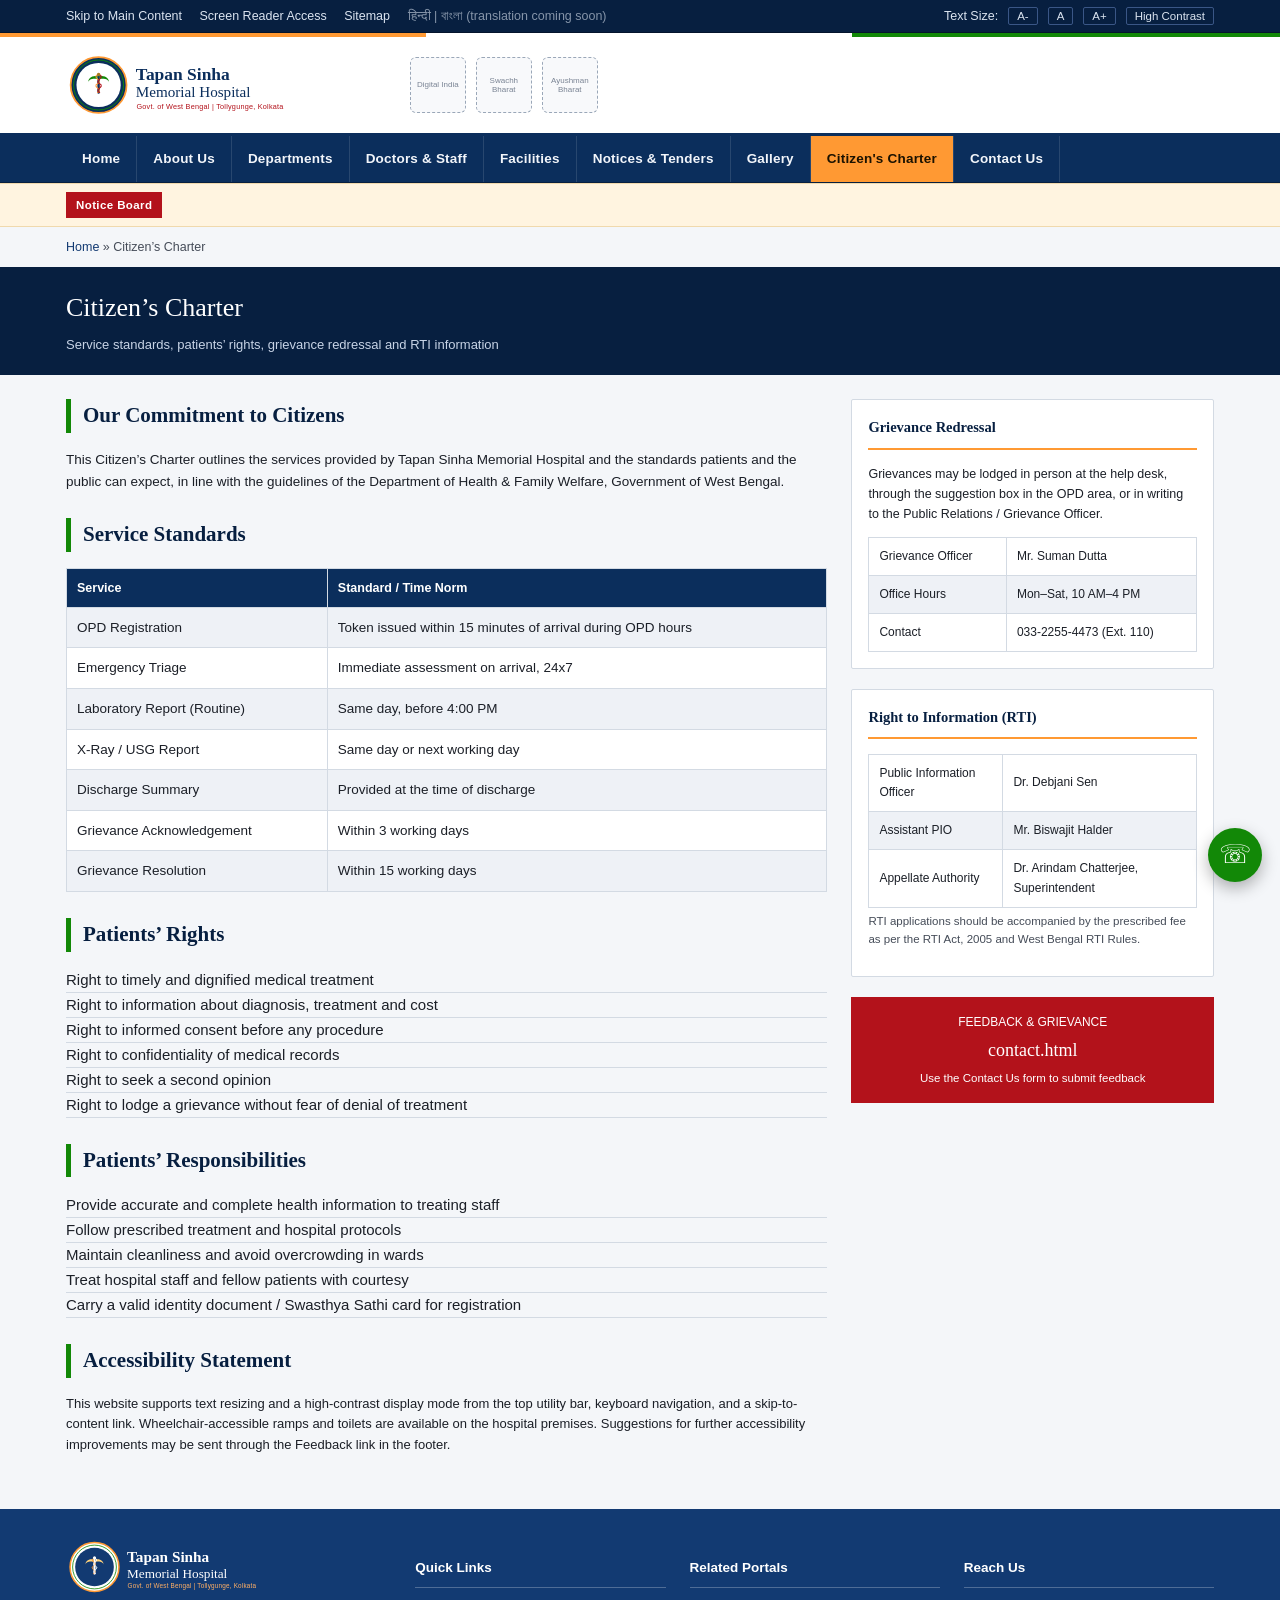
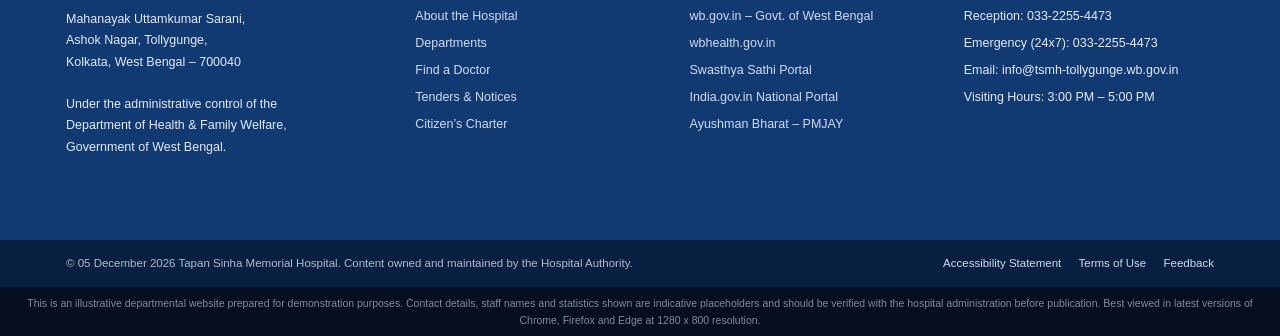
<file: charter.html>
<!DOCTYPE html>
<html lang="en">
<head>
<meta charset="UTF-8">
<meta name="viewport" content="width=device-width, initial-scale=1.0">
<title>Citizen&#39;s Charter | Tapan Sinha Memorial Hospital</title>
<meta name="description" content="Citizen's Charter, service standards, patients' rights, grievance redressal and RTI information for Tapan Sinha Memorial Hospital, Tollygunge, Kolkata.">
<link rel="stylesheet" href="assets/style.css">
</head>
<body>
<a class="skip-link" href="#main-content">Skip to main content</a>

<div class="top-bar">
  <div class="top-bar-inner">
    <div class="top-links">
      <a href="#main-content">Skip to Main Content</a>
      <a href="charter.html">Screen Reader Access</a>
      <a href="sitemap.html">Sitemap</a>
      <span style="opacity:.6;">हिन्दी | বাংলা (translation coming soon)</span>
    </div>
    <div class="a11y">
      <span>Text Size:</span>
      <button id="font-dec" aria-label="Decrease text size">A-</button>
      <button id="font-reset" aria-label="Reset text size">A</button>
      <button id="font-inc" aria-label="Increase text size">A+</button>
      <button id="contrast-toggle" aria-label="Toggle high contrast">High Contrast</button>
    </div>
  </div>
</div>
<div class="tricolor-strip"></div>

<header class="site-header">
  <div class="header-inner">
    <a href="index.html" class="logo-link" aria-label="Tapan Sinha Memorial Hospital - Home">
      <img src="assets/logo-horizontal.svg" alt="Tapan Sinha Memorial Hospital logo">
    </a>
    <div class="header-emblems">
      <div class="badge">Digital India</div>
      <div class="badge">Swachh Bharat</div>
      <div class="badge">Ayushman Bharat</div>
    </div>
  </div>
</header>

<nav class="main-nav" aria-label="Main navigation">
  <div class="nav-inner">
    <button class="nav-toggle" aria-label="Toggle navigation menu" aria-expanded="false">&#9776; Menu</button>
    <ul>
<li><a href="index.html">Home</a></li>
<li><a href="about.html">About Us</a></li>
<li><a href="departments.html">Departments</a></li>
<li><a href="doctors.html">Doctors &amp; Staff</a></li>
<li><a href="facilities.html">Facilities</a></li>
<li><a href="notices.html">Notices &amp; Tenders</a></li>
<li><a href="gallery.html">Gallery</a></li>
<li><a href="charter.html" class="active">Citizen's Charter</a></li>
<li><a href="contact.html">Contact Us</a></li>
    </ul>
  </div>
</nav>

<div class="notice-bar">
  <div class="notice-bar-inner">
    <span class="notice-label">Notice&nbsp;Board</span>
    <div class="marquee-wrap">
      <div class="marquee">
        <span>Online OPD registration counter open 8:00 AM &ndash; 1:00 PM, Monday to Saturday.</span>
        <span>Ayushman Bharat &ndash; Swasthya Sathi cashless treatment available at this hospital.</span>
        <span>Free ambulance service (Nishchay Yaan) available round the clock &ndash; dial 108.</span>
        <span>Citizens are advised to beware of touts claiming to arrange hospital admission for money.</span>
      </div>
    </div>
  </div>
</div>

<div class="breadcrumb"><a href="index.html">Home</a> &raquo; <span>Citizen&rsquo;s Charter</span></div>
<main id="main-content">

<div class="page-title-bar">
  <h2>Citizen&rsquo;s Charter</h2>
  <p>Service standards, patients&rsquo; rights, grievance redressal and RTI information</p>
</div>
<div class="wrap">

  <div class="grid-2">
    <div>
      <h2 class="section-title">Our Commitment to Citizens</h2>
      <p style="font-size:13.5px;">
        This Citizen&rsquo;s Charter outlines the services provided by Tapan Sinha Memorial Hospital
        and the standards patients and the public can expect, in line with the guidelines of the
        Department of Health &amp; Family Welfare, Government of West Bengal.
      </p>

      <h2 class="section-title" style="margin-top:26px;">Service Standards</h2>
      <table>
        <tr><th>Service</th><th>Standard / Time Norm</th></tr>
        <tr><td>OPD Registration</td><td>Token issued within 15 minutes of arrival during OPD hours</td></tr>
        <tr><td>Emergency Triage</td><td>Immediate assessment on arrival, 24x7</td></tr>
        <tr><td>Laboratory Report (Routine)</td><td>Same day, before 4:00 PM</td></tr>
        <tr><td>X-Ray / USG Report</td><td>Same day or next working day</td></tr>
        <tr><td>Discharge Summary</td><td>Provided at the time of discharge</td></tr>
        <tr><td>Grievance Acknowledgement</td><td>Within 3 working days</td></tr>
        <tr><td>Grievance Resolution</td><td>Within 15 working days</td></tr>
      </table>

      <h2 class="section-title" style="margin-top:26px;">Patients&rsquo; Rights</h2>
      <ul class="side-list">
        <li>Right to timely and dignified medical treatment</li>
        <li>Right to information about diagnosis, treatment and cost</li>
        <li>Right to informed consent before any procedure</li>
        <li>Right to confidentiality of medical records</li>
        <li>Right to seek a second opinion</li>
        <li>Right to lodge a grievance without fear of denial of treatment</li>
      </ul>

      <h2 class="section-title" style="margin-top:26px;">Patients&rsquo; Responsibilities</h2>
      <ul class="side-list">
        <li>Provide accurate and complete health information to treating staff</li>
        <li>Follow prescribed treatment and hospital protocols</li>
        <li>Maintain cleanliness and avoid overcrowding in wards</li>
        <li>Treat hospital staff and fellow patients with courtesy</li>
        <li>Carry a valid identity document / Swasthya Sathi card for registration</li>
      </ul>

      <h2 class="section-title" style="margin-top:26px;">Accessibility Statement</h2>
      <p style="font-size:13px;">
        This website supports text resizing and a high-contrast display mode from the top utility bar,
        keyboard navigation, and a skip-to-content link. Wheelchair-accessible ramps and toilets are
        available on the hospital premises. Suggestions for further accessibility improvements may be
        sent through the Feedback link in the footer.
      </p>
    </div>

    <div>
      <div class="side-block panel" style="padding:16px;">
        <h3 style="font-size:14.5px;">Grievance Redressal</h3>
        <p style="font-size:12.5px;">
          Grievances may be lodged in person at the help desk, through the suggestion box in the OPD
          area, or in writing to the Public Relations / Grievance Officer.
        </p>
        <table style="font-size:12px;">
          <tr><td>Grievance Officer</td><td>Mr. Suman Dutta</td></tr>
          <tr><td>Office Hours</td><td>Mon&ndash;Sat, 10 AM&ndash;4 PM</td></tr>
          <tr><td>Contact</td><td>033-2255-4473 (Ext. 110)</td></tr>
        </table>
      </div>

      <div class="side-block panel" style="padding:16px;">
        <h3 style="font-size:14.5px;">Right to Information (RTI)</h3>
        <table style="font-size:12px;">
          <tr><td>Public Information Officer</td><td>Dr. Debjani Sen</td></tr>
          <tr><td>Assistant PIO</td><td>Mr. Biswajit Halder</td></tr>
          <tr><td>Appellate Authority</td><td>Dr. Arindam Chatterjee, Superintendent</td></tr>
        </table>
        <p class="form-note">RTI applications should be accompanied by the prescribed fee as per the RTI Act, 2005 and West Bengal RTI Rules.</p>
      </div>

      <div class="helpline side-block">
        <div style="font-size:12px;">FEEDBACK &amp; GRIEVANCE</div>
        <span class="num" style="font-size:18px;">contact.html</span>
        <div style="font-size:11.5px;">Use the Contact Us form to submit feedback</div>
      </div>
    </div>
  </div>
</div>

</main>
<div class="pre-footer">
  <div class="wrap">
    <div>
      <img src="assets/logo-footer.svg" alt="Tapan Sinha Memorial Hospital logo" style="height:56px;width:auto;margin-bottom:14px;">
      <p style="font-size:12.5px;line-height:1.7;">
      Mahanayak Uttamkumar Sarani,<br>Ashok Nagar, Tollygunge,<br>Kolkata, West Bengal &ndash; 700040<br><br>
      Under the administrative control of the<br>Department of Health &amp; Family Welfare,<br>Government of West Bengal.
      </p>
    </div>
    <div>
      <h4>Quick Links</h4>
      <ul>
        <li><a href="about.html">About the Hospital</a></li>
        <li><a href="departments.html">Departments</a></li>
        <li><a href="doctors.html">Find a Doctor</a></li>
        <li><a href="notices.html">Tenders &amp; Notices</a></li>
        <li><a href="charter.html">Citizen&rsquo;s Charter</a></li>
      </ul>
    </div>
    <div>
      <h4>Related Portals</h4>
      <ul>
        <li><a href="https://wb.gov.in/" target="_blank" rel="noopener">wb.gov.in &ndash; Govt. of West Bengal</a></li>
        <li><a href="https://www.wbhealth.gov.in/" target="_blank" rel="noopener">wbhealth.gov.in</a></li>
        <li><a href="https://swasthyasathi.gov.in/" target="_blank" rel="noopener">Swasthya Sathi Portal</a></li>
        <li><a href="https://www.india.gov.in/" target="_blank" rel="noopener">India.gov.in National Portal</a></li>
        <li><a href="https://pmjay.gov.in/" target="_blank" rel="noopener">Ayushman Bharat &ndash; PMJAY</a></li>
      </ul>
    </div>
    <div>
      <h4>Reach Us</h4>
      <ul>
        <li>Reception: 033-2255-4473</li>
        <li>Emergency (24x7): 033-2255-4473</li>
        <li>Email: info&#64;tsmh-tollygunge.wb.gov.in</li>
        <li>Visiting Hours: 3:00 PM &ndash; 5:00 PM</li>
      </ul>
    </div>
  </div>
</div>

<div class="site-footer">
  <div class="wrap">
    <div>&copy; <span class="js-today"></span> Tapan Sinha Memorial Hospital. Content owned and maintained by the Hospital Authority.</div>
    <div>
      <a href="charter.html">Accessibility Statement</a>
      <a href="charter.html">Terms of Use</a>
      <a href="contact.html">Feedback</a>
    </div>
  </div>
</div>
<div class="disclaimer-bar">
  This is an illustrative departmental website prepared for demonstration purposes. Contact details, staff names and statistics shown are indicative placeholders and should be verified with the hospital administration before publication. Best viewed in latest versions of Chrome, Firefox and Edge at 1280 x 800 resolution.
</div>

<a class="float-btn" href="https://wa.me/913322554473" target="_blank" rel="noopener" aria-label="Chat on WhatsApp" title="Chat on WhatsApp">&#9743;</a>

<script src="assets/script.js"></script>
</body>
</html>
</file>
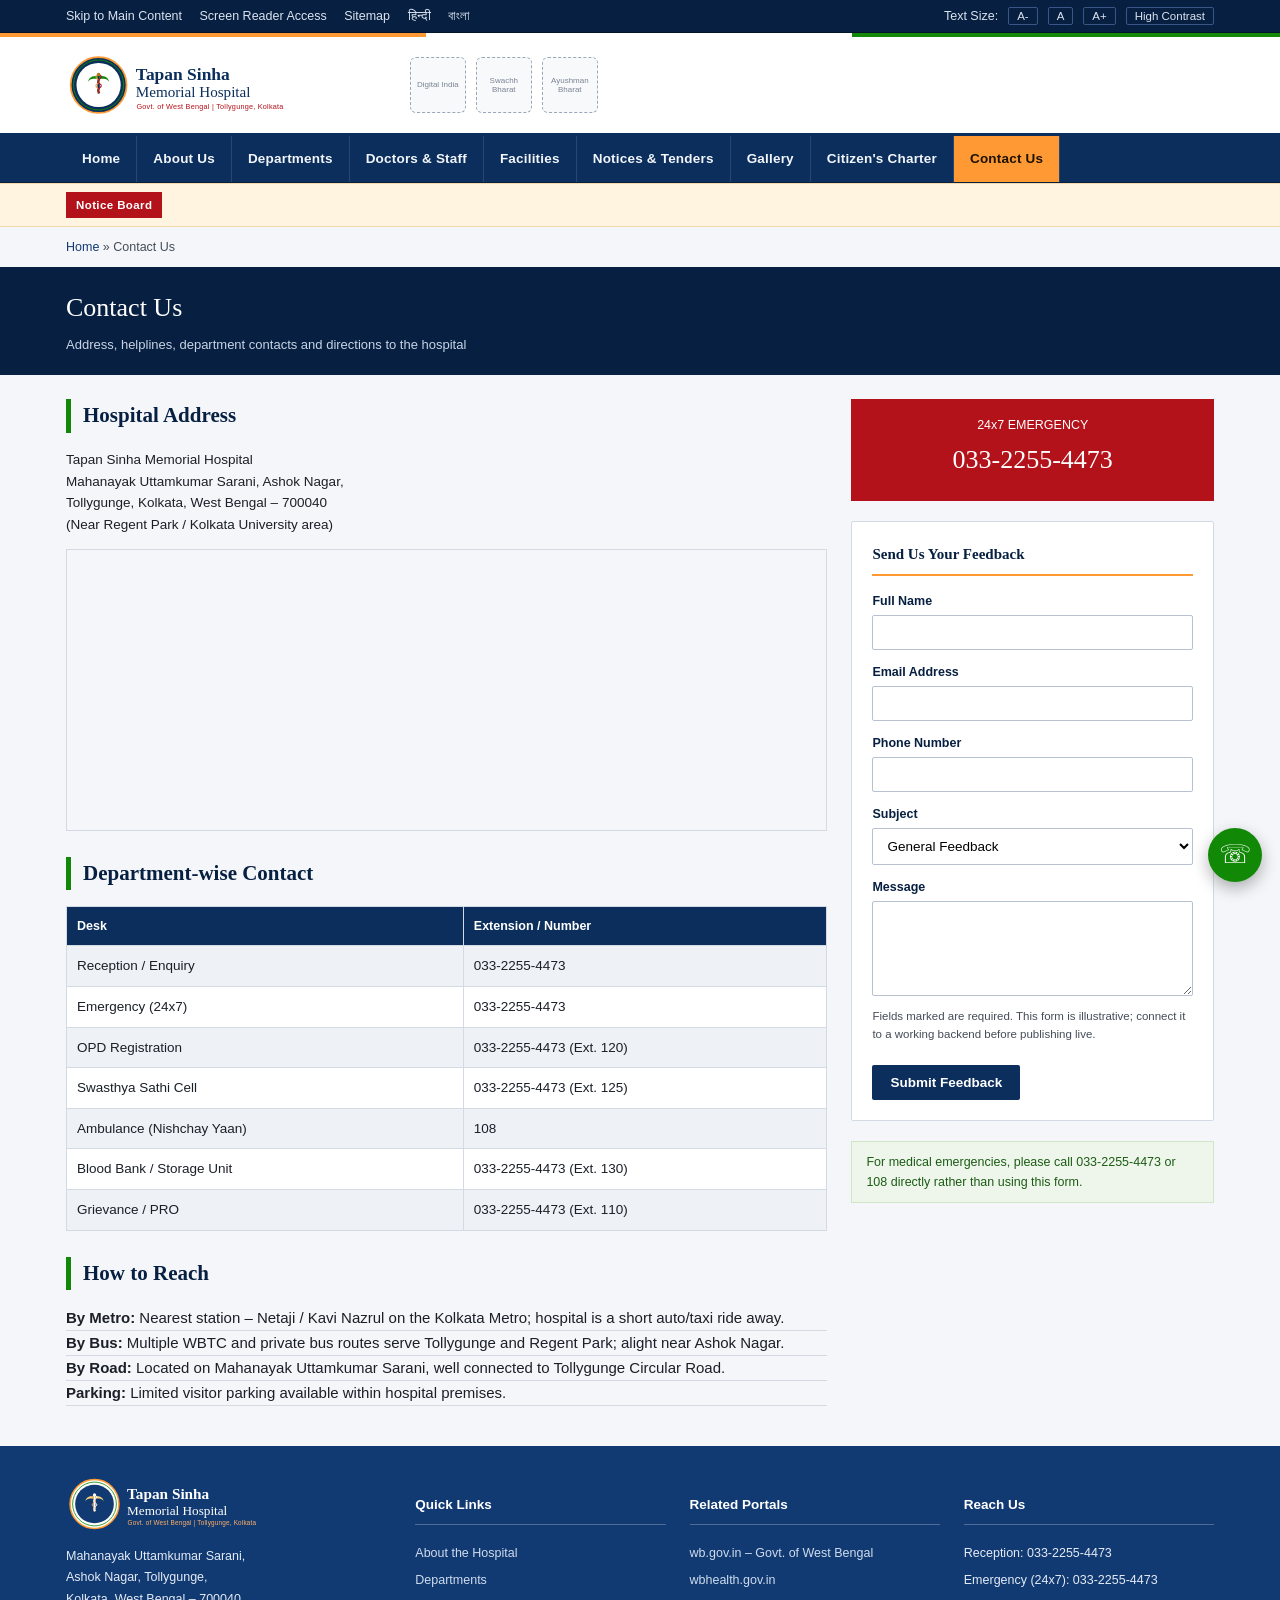
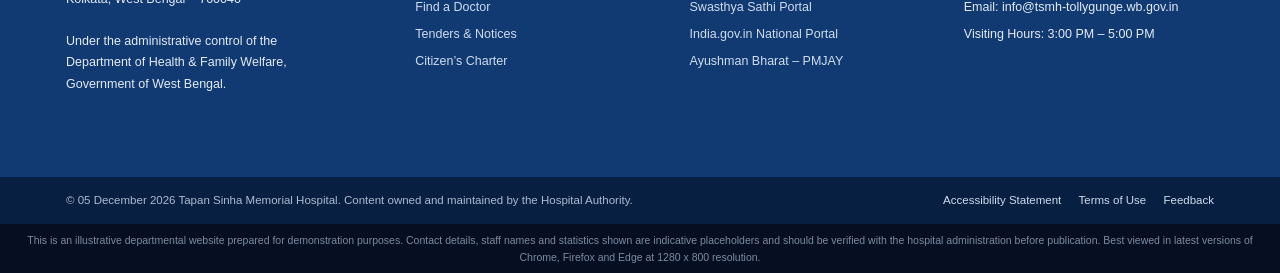
<file: contact.html>
<!DOCTYPE html>
<html lang="en">
<head>
<meta charset="UTF-8">
<meta name="viewport" content="width=device-width, initial-scale=1.0">
<title>Contact Us | Tapan Sinha Memorial Hospital</title>
<meta name="description" content="Address, helpline numbers, department contacts and directions to Tapan Sinha Memorial Hospital, Tollygunge, Kolkata.">
<link rel="stylesheet" href="assets/style.css">
</head>
<body>
<a class="skip-link" href="#main-content">Skip to main content</a>

<div class="top-bar">
  <div class="top-bar-inner">
    <div class="top-links">
      <a href="#main-content">Skip to Main Content</a>
      <a href="charter.html">Screen Reader Access</a>
      <a href="contact.html">Sitemap</a>
      <a href="#" onclick="return false;">हिन्दी</a>
      <a href="#" onclick="return false;">বাংলা</a>
    </div>
    <div class="a11y">
      <span>Text Size:</span>
      <button id="font-dec" aria-label="Decrease text size">A-</button>
      <button id="font-reset" aria-label="Reset text size">A</button>
      <button id="font-inc" aria-label="Increase text size">A+</button>
      <button id="contrast-toggle" aria-label="Toggle high contrast">High Contrast</button>
    </div>
  </div>
</div>
<div class="tricolor-strip"></div>

<header class="site-header">
  <div class="header-inner">
    <a href="index.html" class="logo-link" aria-label="Tapan Sinha Memorial Hospital - Home">
      <img src="assets/logo-horizontal.svg" alt="Tapan Sinha Memorial Hospital logo">
    </a>
    <div class="header-emblems">
      <div class="badge">Digital India</div>
      <div class="badge">Swachh Bharat</div>
      <div class="badge">Ayushman Bharat</div>
    </div>
  </div>
</header>

<nav class="main-nav" aria-label="Main navigation">
  <div class="nav-inner">
    <button class="nav-toggle" aria-label="Toggle navigation menu" aria-expanded="false">&#9776; Menu</button>
    <ul>
<li><a href="index.html">Home</a></li>
<li><a href="about.html">About Us</a></li>
<li><a href="departments.html">Departments</a></li>
<li><a href="doctors.html">Doctors &amp; Staff</a></li>
<li><a href="facilities.html">Facilities</a></li>
<li><a href="notices.html">Notices &amp; Tenders</a></li>
<li><a href="gallery.html">Gallery</a></li>
<li><a href="charter.html">Citizen's Charter</a></li>
<li><a href="contact.html" class="active">Contact Us</a></li>
    </ul>
  </div>
</nav>

<div class="notice-bar">
  <div class="notice-bar-inner">
    <span class="notice-label">Notice&nbsp;Board</span>
    <div class="marquee-wrap">
      <div class="marquee">
        <span>Online OPD registration counter open 8:00 AM &ndash; 1:00 PM, Monday to Saturday.</span>
        <span>Ayushman Bharat &ndash; Swasthya Sathi cashless treatment available at this hospital.</span>
        <span>Free ambulance service (Nishchay Yaan) available round the clock &ndash; dial 108.</span>
        <span>Citizens are advised to beware of touts claiming to arrange hospital admission for money.</span>
      </div>
    </div>
  </div>
</div>

<div class="breadcrumb"><a href="index.html">Home</a> &raquo; <span>Contact Us</span></div>

<div class="page-title-bar">
  <h2>Contact Us</h2>
  <p>Address, helplines, department contacts and directions to the hospital</p>
</div>
<div class="wrap">

  <div class="grid-2">
    <div>
      <h2 class="section-title">Hospital Address</h2>
      <p style="font-size:13.5px;">
        Tapan Sinha Memorial Hospital<br>
        Mahanayak Uttamkumar Sarani, Ashok Nagar,<br>
        Tollygunge, Kolkata, West Bengal &ndash; 700040<br>
        (Near Regent Park / Kolkata University area)
      </p>

      <div style="border:1px solid var(--line);overflow:hidden;"><iframe title="Map location of Tapan Sinha Memorial Hospital, Tollygunge, Kolkata" src="https://maps.google.com/maps?q=Mahanayak+Uttamkumar+Sarani%2C+Ashok+Nagar%2C+Tollygunge%2C+Kolkata+700040&output=embed" width="100%" height="280" style="border:0;display:block;" loading="lazy" referrerpolicy="no-referrer-when-downgrade"></iframe></div>

      <h2 class="section-title" style="margin-top:26px;">Department-wise Contact</h2>
      <table>
        <tr><th>Desk</th><th>Extension / Number</th></tr>
        <tr><td>Reception / Enquiry</td><td>033-2255-4473</td></tr>
        <tr><td>Emergency (24x7)</td><td>033-2255-4473</td></tr>
        <tr><td>OPD Registration</td><td>033-2255-4473 (Ext. 120)</td></tr>
        <tr><td>Swasthya Sathi Cell</td><td>033-2255-4473 (Ext. 125)</td></tr>
        <tr><td>Ambulance (Nishchay Yaan)</td><td>108</td></tr>
        <tr><td>Blood Bank / Storage Unit</td><td>033-2255-4473 (Ext. 130)</td></tr>
        <tr><td>Grievance / PRO</td><td>033-2255-4473 (Ext. 110)</td></tr>
      </table>

      <h2 class="section-title" style="margin-top:26px;">How to Reach</h2>
      <ul class="side-list">
        <li><strong>By Metro:</strong> Nearest station &ndash; Netaji / Kavi Nazrul on the Kolkata Metro; hospital is a short auto/taxi ride away.</li>
        <li><strong>By Bus:</strong> Multiple WBTC and private bus routes serve Tollygunge and Regent Park; alight near Ashok Nagar.</li>
        <li><strong>By Road:</strong> Located on Mahanayak Uttamkumar Sarani, well connected to Tollygunge Circular Road.</li>
        <li><strong>Parking:</strong> Limited visitor parking available within hospital premises.</li>
      </ul>
    </div>

    <div>
      <div class="helpline side-block">
        <div style="font-size:12.5px;">24x7 EMERGENCY</div>
        <span class="num">033-2255-4473</span>
      </div>

      <div class="panel side-block" style="padding:20px;">
        <h3 style="font-size:15px;">Send Us Your Feedback</h3>
        <form onsubmit="return handleContactSubmit(event)">
          <label for="name">Full Name</label>
          <input type="text" id="name" name="name" required>

          <label for="email">Email Address</label>
          <input type="email" id="email" name="email" required>

          <label for="phone">Phone Number</label>
          <input type="tel" id="phone" name="phone">

          <label for="subject">Subject</label>
          <select id="subject" name="subject">
            <option>General Feedback</option>
            <option>Grievance / Complaint</option>
            <option>Appointment Query</option>
            <option>RTI Query</option>
          </select>

          <label for="message">Message</label>
          <textarea id="message" name="message" rows="5" required></textarea>

          <p class="form-note">Fields marked are required. This form is illustrative; connect it to a working backend before publishing live.</p>
          <button type="submit" class="btn" style="margin-top:10px;border:none;cursor:pointer;">Submit Feedback</button>
        </form>
      </div>

      <div class="info-strip side-block">
        For medical emergencies, please call 033-2255-4473 or 108 directly rather than using this form.
      </div>
    </div>
  </div>
</div>
<script>
function handleContactSubmit(e){
  e.preventDefault();
  alert('Thank you. Your message has been noted (demo form - not connected to a live server).');
  e.target.reset();
  return false;
}
</script>

<div class="pre-footer">
  <div class="wrap">
    <div>
      <img src="assets/logo-footer.svg" alt="Tapan Sinha Memorial Hospital logo" style="height:56px;width:auto;margin-bottom:14px;">
      <p style="font-size:12.5px;line-height:1.7;">
      Mahanayak Uttamkumar Sarani,<br>Ashok Nagar, Tollygunge,<br>Kolkata, West Bengal &ndash; 700040<br><br>
      Under the administrative control of the<br>Department of Health &amp; Family Welfare,<br>Government of West Bengal.
      </p>
    </div>
    <div>
      <h4>Quick Links</h4>
      <ul>
        <li><a href="about.html">About the Hospital</a></li>
        <li><a href="departments.html">Departments</a></li>
        <li><a href="doctors.html">Find a Doctor</a></li>
        <li><a href="notices.html">Tenders &amp; Notices</a></li>
        <li><a href="charter.html">Citizen&rsquo;s Charter</a></li>
      </ul>
    </div>
    <div>
      <h4>Related Portals</h4>
      <ul>
        <li><a href="#" onclick="return false;">wb.gov.in &ndash; Govt. of West Bengal</a></li>
        <li><a href="#" onclick="return false;">wbhealth.gov.in</a></li>
        <li><a href="#" onclick="return false;">Swasthya Sathi Portal</a></li>
        <li><a href="#" onclick="return false;">India.gov.in National Portal</a></li>
        <li><a href="#" onclick="return false;">Ayushman Bharat &ndash; PMJAY</a></li>
      </ul>
    </div>
    <div>
      <h4>Reach Us</h4>
      <ul>
        <li>Reception: 033-2255-4473</li>
        <li>Emergency (24x7): 033-2255-4473</li>
        <li>Email: info&#64;tsmh-tollygunge.wb.gov.in</li>
        <li>Visiting Hours: 3:00 PM &ndash; 5:00 PM</li>
      </ul>
    </div>
  </div>
</div>

<div class="site-footer">
  <div class="wrap">
    <div>&copy; <span class="js-today"></span> Tapan Sinha Memorial Hospital. Content owned and maintained by the Hospital Authority.</div>
    <div>
      <a href="charter.html">Accessibility Statement</a>
      <a href="charter.html">Terms of Use</a>
      <a href="contact.html">Feedback</a>
    </div>
  </div>
</div>
<div class="disclaimer-bar">
  This is an illustrative departmental website prepared for demonstration purposes. Contact details, staff names and statistics shown are indicative placeholders and should be verified with the hospital administration before publication. Best viewed in latest versions of Chrome, Firefox and Edge at 1280 x 800 resolution.
</div>

<a class="float-btn" href="https://wa.me/913322554473" target="_blank" rel="noopener" aria-label="Chat on WhatsApp" title="Chat on WhatsApp">&#9743;</a>

<script src="assets/script.js"></script>
</body>
</html>
</file>
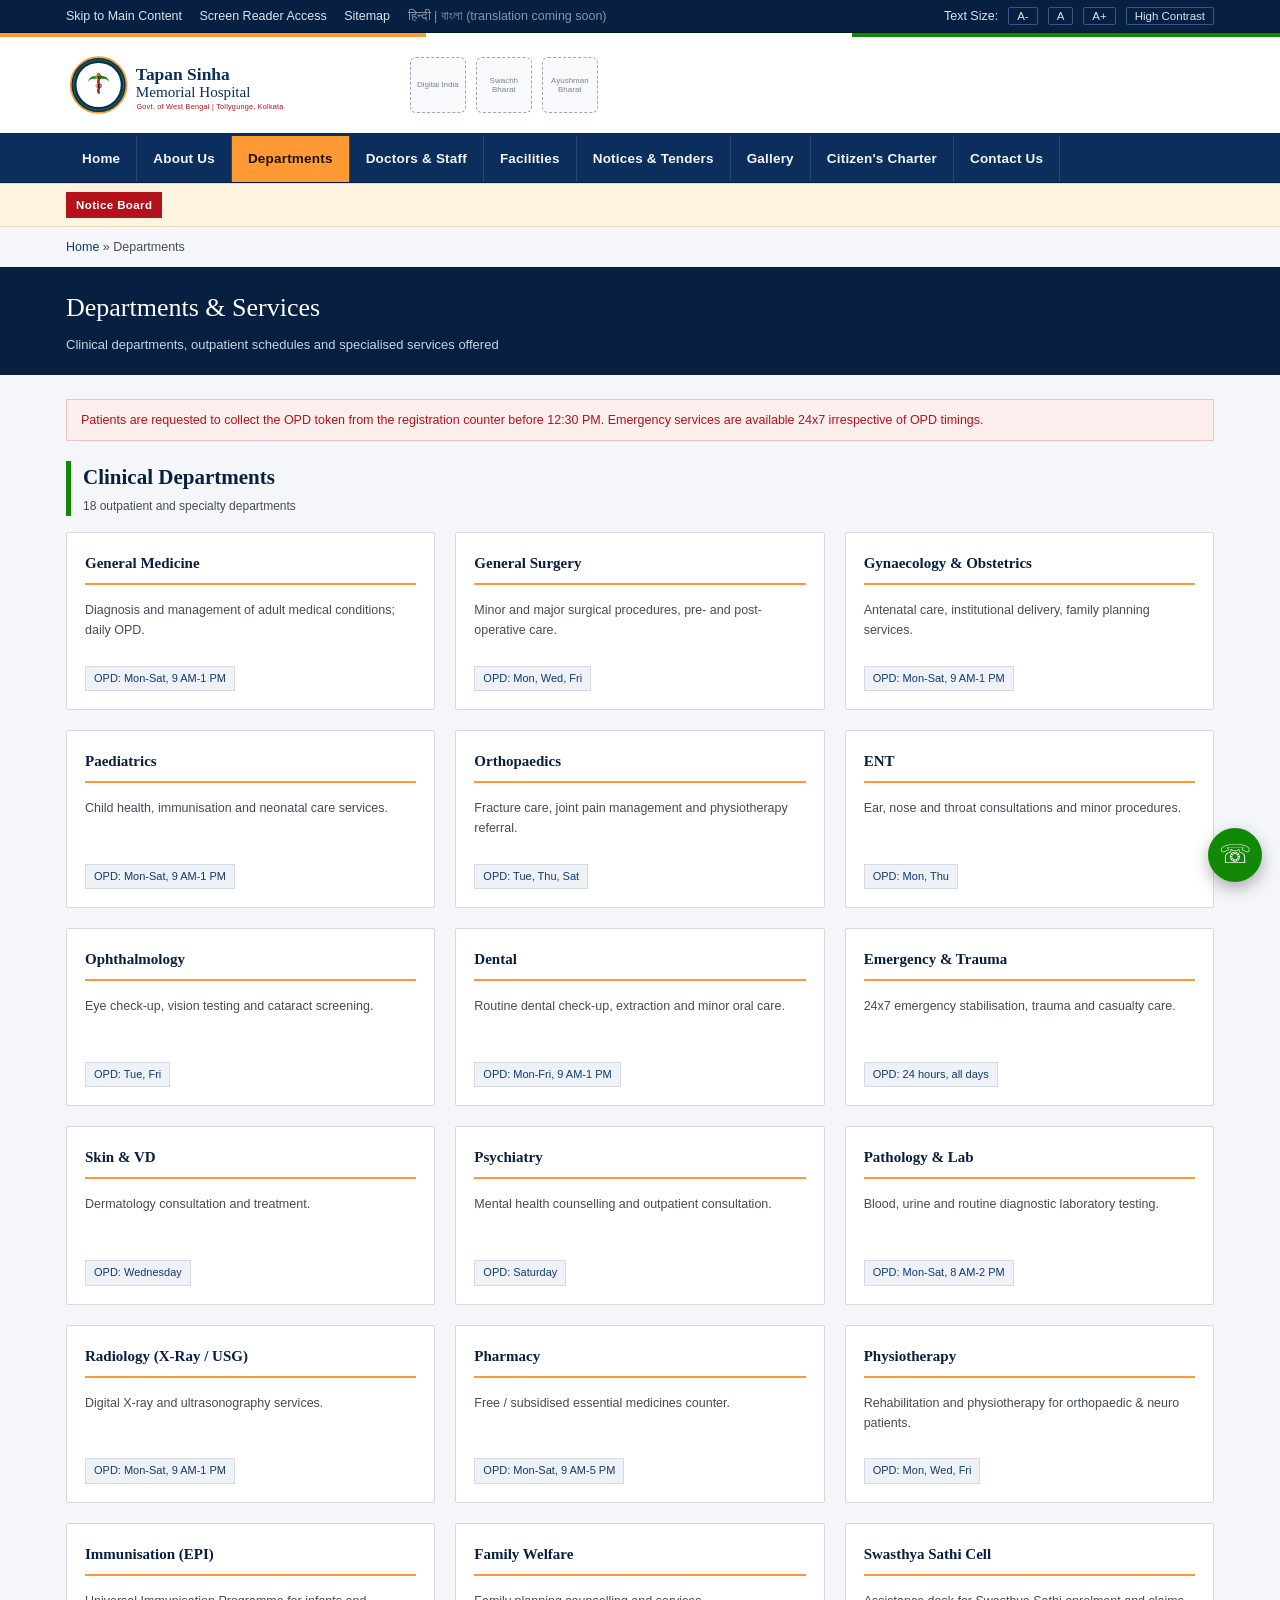
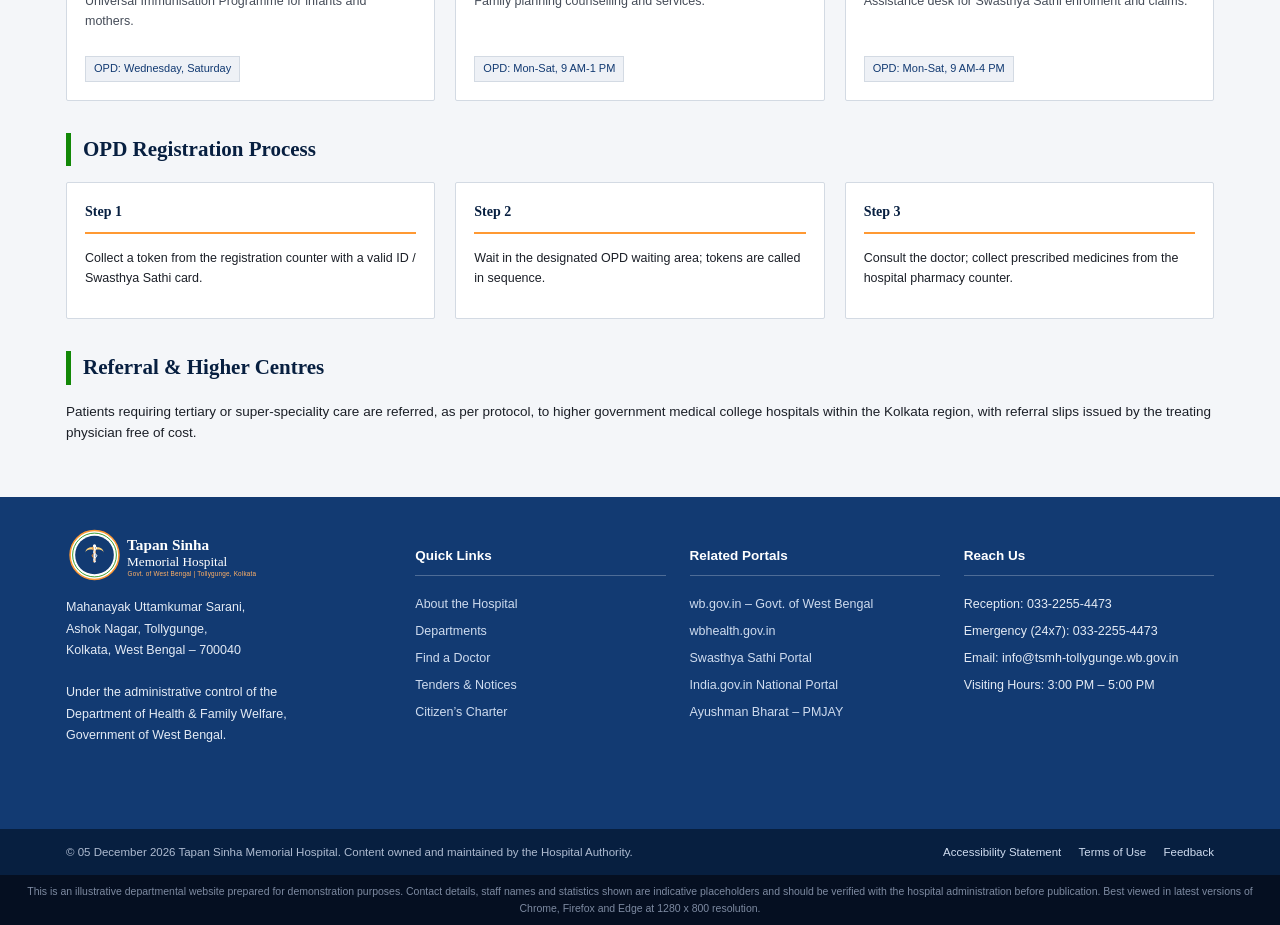
<file: departments.html>
<!DOCTYPE html>
<html lang="en">
<head>
<meta charset="UTF-8">
<meta name="viewport" content="width=device-width, initial-scale=1.0">
<title>Departments &amp; Services | Tapan Sinha Memorial Hospital</title>
<meta name="description" content="List of clinical departments, OPD schedules and services at Tapan Sinha Memorial Hospital, Tollygunge, Kolkata.">
<link rel="stylesheet" href="assets/style.css">
</head>
<body>
<a class="skip-link" href="#main-content">Skip to main content</a>

<div class="top-bar">
  <div class="top-bar-inner">
    <div class="top-links">
      <a href="#main-content">Skip to Main Content</a>
      <a href="charter.html">Screen Reader Access</a>
      <a href="sitemap.html">Sitemap</a>
      <span style="opacity:.6;">हिन्दी | বাংলা (translation coming soon)</span>
    </div>
    <div class="a11y">
      <span>Text Size:</span>
      <button id="font-dec" aria-label="Decrease text size">A-</button>
      <button id="font-reset" aria-label="Reset text size">A</button>
      <button id="font-inc" aria-label="Increase text size">A+</button>
      <button id="contrast-toggle" aria-label="Toggle high contrast">High Contrast</button>
    </div>
  </div>
</div>
<div class="tricolor-strip"></div>

<header class="site-header">
  <div class="header-inner">
    <a href="index.html" class="logo-link" aria-label="Tapan Sinha Memorial Hospital - Home">
      <img src="assets/logo-horizontal.svg" alt="Tapan Sinha Memorial Hospital logo">
    </a>
    <div class="header-emblems">
      <div class="badge">Digital India</div>
      <div class="badge">Swachh Bharat</div>
      <div class="badge">Ayushman Bharat</div>
    </div>
  </div>
</header>

<nav class="main-nav" aria-label="Main navigation">
  <div class="nav-inner">
    <button class="nav-toggle" aria-label="Toggle navigation menu" aria-expanded="false">&#9776; Menu</button>
    <ul>
<li><a href="index.html">Home</a></li>
<li><a href="about.html">About Us</a></li>
<li><a href="departments.html" class="active">Departments</a></li>
<li><a href="doctors.html">Doctors &amp; Staff</a></li>
<li><a href="facilities.html">Facilities</a></li>
<li><a href="notices.html">Notices &amp; Tenders</a></li>
<li><a href="gallery.html">Gallery</a></li>
<li><a href="charter.html">Citizen's Charter</a></li>
<li><a href="contact.html">Contact Us</a></li>
    </ul>
  </div>
</nav>

<div class="notice-bar">
  <div class="notice-bar-inner">
    <span class="notice-label">Notice&nbsp;Board</span>
    <div class="marquee-wrap">
      <div class="marquee">
        <span>Online OPD registration counter open 8:00 AM &ndash; 1:00 PM, Monday to Saturday.</span>
        <span>Ayushman Bharat &ndash; Swasthya Sathi cashless treatment available at this hospital.</span>
        <span>Free ambulance service (Nishchay Yaan) available round the clock &ndash; dial 108.</span>
        <span>Citizens are advised to beware of touts claiming to arrange hospital admission for money.</span>
      </div>
    </div>
  </div>
</div>

<div class="breadcrumb"><a href="index.html">Home</a> &raquo; <span>Departments</span></div>
<main id="main-content">

<div class="page-title-bar">
  <h2>Departments &amp; Services</h2>
  <p>Clinical departments, outpatient schedules and specialised services offered</p>
</div>
<div class="wrap">
  <div class="warn-strip" style="margin-bottom:20px;">
    Patients are requested to collect the OPD token from the registration counter before 12:30 PM.
    Emergency services are available 24x7 irrespective of OPD timings.
  </div>

  <h2 class="section-title">Clinical Departments<small>18 outpatient and specialty departments</small></h2>
  <div class="grid-3">
    
    <div class="card">
      <h3 style="font-size:15px;">General Medicine</h3>
      <p style="font-size:12.5px;color:var(--ink-soft);min-height:52px;">Diagnosis and management of adult medical conditions; daily OPD.</p>
      <div class="dept-tag" style="display:inline-block;background:var(--paper-alt);border:1px solid var(--line);font-size:11px;padding:3px 8px;color:var(--navy-mid);">OPD: Mon-Sat, 9 AM-1 PM</div>
    </div>
    <div class="card">
      <h3 style="font-size:15px;">General Surgery</h3>
      <p style="font-size:12.5px;color:var(--ink-soft);min-height:52px;">Minor and major surgical procedures, pre- and post-operative care.</p>
      <div class="dept-tag" style="display:inline-block;background:var(--paper-alt);border:1px solid var(--line);font-size:11px;padding:3px 8px;color:var(--navy-mid);">OPD: Mon, Wed, Fri</div>
    </div>
    <div class="card">
      <h3 style="font-size:15px;">Gynaecology &amp; Obstetrics</h3>
      <p style="font-size:12.5px;color:var(--ink-soft);min-height:52px;">Antenatal care, institutional delivery, family planning services.</p>
      <div class="dept-tag" style="display:inline-block;background:var(--paper-alt);border:1px solid var(--line);font-size:11px;padding:3px 8px;color:var(--navy-mid);">OPD: Mon-Sat, 9 AM-1 PM</div>
    </div>
    <div class="card">
      <h3 style="font-size:15px;">Paediatrics</h3>
      <p style="font-size:12.5px;color:var(--ink-soft);min-height:52px;">Child health, immunisation and neonatal care services.</p>
      <div class="dept-tag" style="display:inline-block;background:var(--paper-alt);border:1px solid var(--line);font-size:11px;padding:3px 8px;color:var(--navy-mid);">OPD: Mon-Sat, 9 AM-1 PM</div>
    </div>
    <div class="card">
      <h3 style="font-size:15px;">Orthopaedics</h3>
      <p style="font-size:12.5px;color:var(--ink-soft);min-height:52px;">Fracture care, joint pain management and physiotherapy referral.</p>
      <div class="dept-tag" style="display:inline-block;background:var(--paper-alt);border:1px solid var(--line);font-size:11px;padding:3px 8px;color:var(--navy-mid);">OPD: Tue, Thu, Sat</div>
    </div>
    <div class="card">
      <h3 style="font-size:15px;">ENT</h3>
      <p style="font-size:12.5px;color:var(--ink-soft);min-height:52px;">Ear, nose and throat consultations and minor procedures.</p>
      <div class="dept-tag" style="display:inline-block;background:var(--paper-alt);border:1px solid var(--line);font-size:11px;padding:3px 8px;color:var(--navy-mid);">OPD: Mon, Thu</div>
    </div>
    <div class="card">
      <h3 style="font-size:15px;">Ophthalmology</h3>
      <p style="font-size:12.5px;color:var(--ink-soft);min-height:52px;">Eye check-up, vision testing and cataract screening.</p>
      <div class="dept-tag" style="display:inline-block;background:var(--paper-alt);border:1px solid var(--line);font-size:11px;padding:3px 8px;color:var(--navy-mid);">OPD: Tue, Fri</div>
    </div>
    <div class="card">
      <h3 style="font-size:15px;">Dental</h3>
      <p style="font-size:12.5px;color:var(--ink-soft);min-height:52px;">Routine dental check-up, extraction and minor oral care.</p>
      <div class="dept-tag" style="display:inline-block;background:var(--paper-alt);border:1px solid var(--line);font-size:11px;padding:3px 8px;color:var(--navy-mid);">OPD: Mon-Fri, 9 AM-1 PM</div>
    </div>
    <div class="card">
      <h3 style="font-size:15px;">Emergency &amp; Trauma</h3>
      <p style="font-size:12.5px;color:var(--ink-soft);min-height:52px;">24x7 emergency stabilisation, trauma and casualty care.</p>
      <div class="dept-tag" style="display:inline-block;background:var(--paper-alt);border:1px solid var(--line);font-size:11px;padding:3px 8px;color:var(--navy-mid);">OPD: 24 hours, all days</div>
    </div>
    <div class="card">
      <h3 style="font-size:15px;">Skin &amp; VD</h3>
      <p style="font-size:12.5px;color:var(--ink-soft);min-height:52px;">Dermatology consultation and treatment.</p>
      <div class="dept-tag" style="display:inline-block;background:var(--paper-alt);border:1px solid var(--line);font-size:11px;padding:3px 8px;color:var(--navy-mid);">OPD: Wednesday</div>
    </div>
    <div class="card">
      <h3 style="font-size:15px;">Psychiatry</h3>
      <p style="font-size:12.5px;color:var(--ink-soft);min-height:52px;">Mental health counselling and outpatient consultation.</p>
      <div class="dept-tag" style="display:inline-block;background:var(--paper-alt);border:1px solid var(--line);font-size:11px;padding:3px 8px;color:var(--navy-mid);">OPD: Saturday</div>
    </div>
    <div class="card">
      <h3 style="font-size:15px;">Pathology &amp; Lab</h3>
      <p style="font-size:12.5px;color:var(--ink-soft);min-height:52px;">Blood, urine and routine diagnostic laboratory testing.</p>
      <div class="dept-tag" style="display:inline-block;background:var(--paper-alt);border:1px solid var(--line);font-size:11px;padding:3px 8px;color:var(--navy-mid);">OPD: Mon-Sat, 8 AM-2 PM</div>
    </div>
    <div class="card">
      <h3 style="font-size:15px;">Radiology (X-Ray / USG)</h3>
      <p style="font-size:12.5px;color:var(--ink-soft);min-height:52px;">Digital X-ray and ultrasonography services.</p>
      <div class="dept-tag" style="display:inline-block;background:var(--paper-alt);border:1px solid var(--line);font-size:11px;padding:3px 8px;color:var(--navy-mid);">OPD: Mon-Sat, 9 AM-1 PM</div>
    </div>
    <div class="card">
      <h3 style="font-size:15px;">Pharmacy</h3>
      <p style="font-size:12.5px;color:var(--ink-soft);min-height:52px;">Free / subsidised essential medicines counter.</p>
      <div class="dept-tag" style="display:inline-block;background:var(--paper-alt);border:1px solid var(--line);font-size:11px;padding:3px 8px;color:var(--navy-mid);">OPD: Mon-Sat, 9 AM-5 PM</div>
    </div>
    <div class="card">
      <h3 style="font-size:15px;">Physiotherapy</h3>
      <p style="font-size:12.5px;color:var(--ink-soft);min-height:52px;">Rehabilitation and physiotherapy for orthopaedic &amp; neuro patients.</p>
      <div class="dept-tag" style="display:inline-block;background:var(--paper-alt);border:1px solid var(--line);font-size:11px;padding:3px 8px;color:var(--navy-mid);">OPD: Mon, Wed, Fri</div>
    </div>
    <div class="card">
      <h3 style="font-size:15px;">Immunisation (EPI)</h3>
      <p style="font-size:12.5px;color:var(--ink-soft);min-height:52px;">Universal Immunisation Programme for infants and mothers.</p>
      <div class="dept-tag" style="display:inline-block;background:var(--paper-alt);border:1px solid var(--line);font-size:11px;padding:3px 8px;color:var(--navy-mid);">OPD: Wednesday, Saturday</div>
    </div>
    <div class="card">
      <h3 style="font-size:15px;">Family Welfare</h3>
      <p style="font-size:12.5px;color:var(--ink-soft);min-height:52px;">Family planning counselling and services.</p>
      <div class="dept-tag" style="display:inline-block;background:var(--paper-alt);border:1px solid var(--line);font-size:11px;padding:3px 8px;color:var(--navy-mid);">OPD: Mon-Sat, 9 AM-1 PM</div>
    </div>
    <div class="card">
      <h3 style="font-size:15px;">Swasthya Sathi Cell</h3>
      <p style="font-size:12.5px;color:var(--ink-soft);min-height:52px;">Assistance desk for Swasthya Sathi enrolment and claims.</p>
      <div class="dept-tag" style="display:inline-block;background:var(--paper-alt);border:1px solid var(--line);font-size:11px;padding:3px 8px;color:var(--navy-mid);">OPD: Mon-Sat, 9 AM-4 PM</div>
    </div>
  </div>

  <h2 class="section-title" style="margin-top:32px;">OPD Registration Process</h2>
  <div class="grid-3">
    <div class="card"><h3 style="font-size:14px;">Step 1</h3><p style="font-size:12.5px;">Collect a token from the registration counter with a valid ID / Swasthya Sathi card.</p></div>
    <div class="card"><h3 style="font-size:14px;">Step 2</h3><p style="font-size:12.5px;">Wait in the designated OPD waiting area; tokens are called in sequence.</p></div>
    <div class="card"><h3 style="font-size:14px;">Step 3</h3><p style="font-size:12.5px;">Consult the doctor; collect prescribed medicines from the hospital pharmacy counter.</p></div>
  </div>

  <h2 class="section-title" style="margin-top:32px;">Referral &amp; Higher Centres</h2>
  <p style="font-size:13.5px;">
    Patients requiring tertiary or super-speciality care are referred, as per protocol, to
    higher government medical college hospitals within the Kolkata region, with referral slips
    issued by the treating physician free of cost.
  </p>
</div>

</main>
<div class="pre-footer">
  <div class="wrap">
    <div>
      <img src="assets/logo-footer.svg" alt="Tapan Sinha Memorial Hospital logo" style="height:56px;width:auto;margin-bottom:14px;">
      <p style="font-size:12.5px;line-height:1.7;">
      Mahanayak Uttamkumar Sarani,<br>Ashok Nagar, Tollygunge,<br>Kolkata, West Bengal &ndash; 700040<br><br>
      Under the administrative control of the<br>Department of Health &amp; Family Welfare,<br>Government of West Bengal.
      </p>
    </div>
    <div>
      <h4>Quick Links</h4>
      <ul>
        <li><a href="about.html">About the Hospital</a></li>
        <li><a href="departments.html">Departments</a></li>
        <li><a href="doctors.html">Find a Doctor</a></li>
        <li><a href="notices.html">Tenders &amp; Notices</a></li>
        <li><a href="charter.html">Citizen&rsquo;s Charter</a></li>
      </ul>
    </div>
    <div>
      <h4>Related Portals</h4>
      <ul>
        <li><a href="https://wb.gov.in/" target="_blank" rel="noopener">wb.gov.in &ndash; Govt. of West Bengal</a></li>
        <li><a href="https://www.wbhealth.gov.in/" target="_blank" rel="noopener">wbhealth.gov.in</a></li>
        <li><a href="https://swasthyasathi.gov.in/" target="_blank" rel="noopener">Swasthya Sathi Portal</a></li>
        <li><a href="https://www.india.gov.in/" target="_blank" rel="noopener">India.gov.in National Portal</a></li>
        <li><a href="https://pmjay.gov.in/" target="_blank" rel="noopener">Ayushman Bharat &ndash; PMJAY</a></li>
      </ul>
    </div>
    <div>
      <h4>Reach Us</h4>
      <ul>
        <li>Reception: 033-2255-4473</li>
        <li>Emergency (24x7): 033-2255-4473</li>
        <li>Email: info&#64;tsmh-tollygunge.wb.gov.in</li>
        <li>Visiting Hours: 3:00 PM &ndash; 5:00 PM</li>
      </ul>
    </div>
  </div>
</div>

<div class="site-footer">
  <div class="wrap">
    <div>&copy; <span class="js-today"></span> Tapan Sinha Memorial Hospital. Content owned and maintained by the Hospital Authority.</div>
    <div>
      <a href="charter.html">Accessibility Statement</a>
      <a href="charter.html">Terms of Use</a>
      <a href="contact.html">Feedback</a>
    </div>
  </div>
</div>
<div class="disclaimer-bar">
  This is an illustrative departmental website prepared for demonstration purposes. Contact details, staff names and statistics shown are indicative placeholders and should be verified with the hospital administration before publication. Best viewed in latest versions of Chrome, Firefox and Edge at 1280 x 800 resolution.
</div>

<a class="float-btn" href="https://wa.me/913322554473" target="_blank" rel="noopener" aria-label="Chat on WhatsApp" title="Chat on WhatsApp">&#9743;</a>

<script src="assets/script.js"></script>
</body>
</html>
</file>
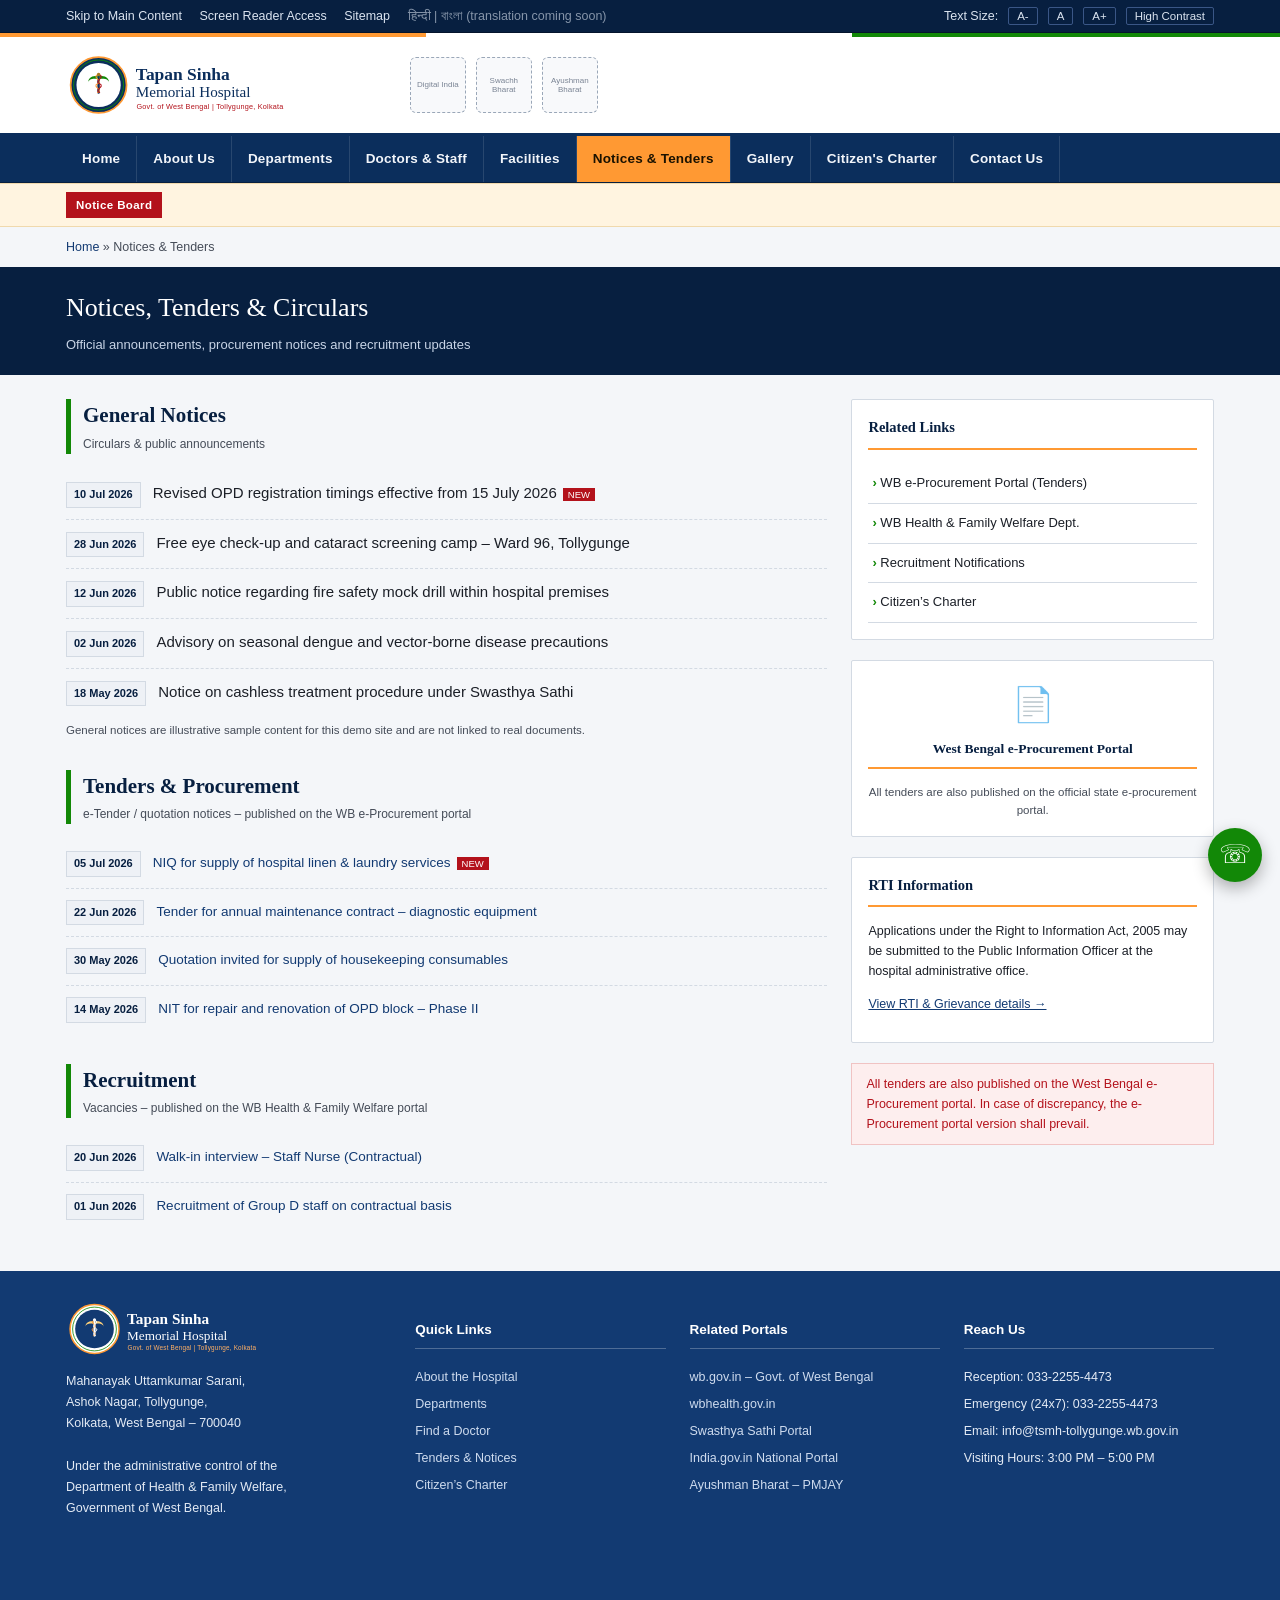
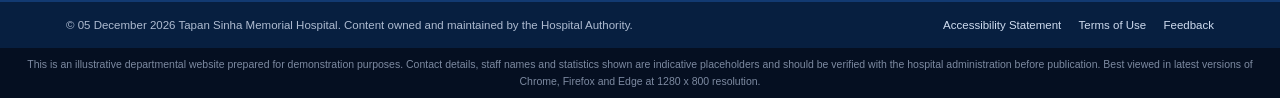
<file: notices.html>
<!DOCTYPE html>
<html lang="en">
<head>
<meta charset="UTF-8">
<meta name="viewport" content="width=device-width, initial-scale=1.0">
<title>Notices &amp; Tenders | Tapan Sinha Memorial Hospital</title>
<meta name="description" content="Official notices, tenders, circulars and recruitment announcements from Tapan Sinha Memorial Hospital, Tollygunge, Kolkata.">
<link rel="stylesheet" href="assets/style.css">
</head>
<body>
<a class="skip-link" href="#main-content">Skip to main content</a>

<div class="top-bar">
  <div class="top-bar-inner">
    <div class="top-links">
      <a href="#main-content">Skip to Main Content</a>
      <a href="charter.html">Screen Reader Access</a>
      <a href="sitemap.html">Sitemap</a>
      <span style="opacity:.6;">हिन्दी | বাংলা (translation coming soon)</span>
    </div>
    <div class="a11y">
      <span>Text Size:</span>
      <button id="font-dec" aria-label="Decrease text size">A-</button>
      <button id="font-reset" aria-label="Reset text size">A</button>
      <button id="font-inc" aria-label="Increase text size">A+</button>
      <button id="contrast-toggle" aria-label="Toggle high contrast">High Contrast</button>
    </div>
  </div>
</div>
<div class="tricolor-strip"></div>

<header class="site-header">
  <div class="header-inner">
    <a href="index.html" class="logo-link" aria-label="Tapan Sinha Memorial Hospital - Home">
      <img src="assets/logo-horizontal.svg" alt="Tapan Sinha Memorial Hospital logo">
    </a>
    <div class="header-emblems">
      <div class="badge">Digital India</div>
      <div class="badge">Swachh Bharat</div>
      <div class="badge">Ayushman Bharat</div>
    </div>
  </div>
</header>

<nav class="main-nav" aria-label="Main navigation">
  <div class="nav-inner">
    <button class="nav-toggle" aria-label="Toggle navigation menu" aria-expanded="false">&#9776; Menu</button>
    <ul>
<li><a href="index.html">Home</a></li>
<li><a href="about.html">About Us</a></li>
<li><a href="departments.html">Departments</a></li>
<li><a href="doctors.html">Doctors &amp; Staff</a></li>
<li><a href="facilities.html">Facilities</a></li>
<li><a href="notices.html" class="active">Notices &amp; Tenders</a></li>
<li><a href="gallery.html">Gallery</a></li>
<li><a href="charter.html">Citizen's Charter</a></li>
<li><a href="contact.html">Contact Us</a></li>
    </ul>
  </div>
</nav>

<div class="notice-bar">
  <div class="notice-bar-inner">
    <span class="notice-label">Notice&nbsp;Board</span>
    <div class="marquee-wrap">
      <div class="marquee">
        <span>Online OPD registration counter open 8:00 AM &ndash; 1:00 PM, Monday to Saturday.</span>
        <span>Ayushman Bharat &ndash; Swasthya Sathi cashless treatment available at this hospital.</span>
        <span>Free ambulance service (Nishchay Yaan) available round the clock &ndash; dial 108.</span>
        <span>Citizens are advised to beware of touts claiming to arrange hospital admission for money.</span>
      </div>
    </div>
  </div>
</div>

<div class="breadcrumb"><a href="index.html">Home</a> &raquo; <span>Notices &amp; Tenders</span></div>
<main id="main-content">

<div class="page-title-bar">
  <h2>Notices, Tenders &amp; Circulars</h2>
  <p>Official announcements, procurement notices and recruitment updates</p>
</div>
<div class="wrap">

  <div class="grid-2">
    <div>
      <h2 class="section-title">General Notices<small>Circulars &amp; public announcements</small></h2>
      <ul class="notice-list">
        <li><span class="date">10 Jul 2026</span> <span>Revised OPD registration timings effective from 15 July 2026<span class="tag-new">NEW</span></span></li>
        <li><span class="date">28 Jun 2026</span> <span>Free eye check-up and cataract screening camp &ndash; Ward 96, Tollygunge</span></li>
        <li><span class="date">12 Jun 2026</span> <span>Public notice regarding fire safety mock drill within hospital premises</span></li>
        <li><span class="date">02 Jun 2026</span> <span>Advisory on seasonal dengue and vector-borne disease precautions</span></li>
        <li><span class="date">18 May 2026</span> <span>Notice on cashless treatment procedure under Swasthya Sathi</span></li>
      </ul>
      <p class="form-note">General notices are illustrative sample content for this demo site and are not linked to real documents.</p>

      <h2 class="section-title" style="margin-top:30px;">Tenders &amp; Procurement<small>e-Tender / quotation notices &ndash; published on the WB e-Procurement portal</small></h2>
      <ul class="notice-list">
        <li><span class="date">05 Jul 2026</span> <a href="https://wbtenders.gov.in/" target="_blank" rel="noopener">NIQ for supply of hospital linen &amp; laundry services<span class="tag-new">NEW</span></a></li>
        <li><span class="date">22 Jun 2026</span> <a href="https://wbtenders.gov.in/" target="_blank" rel="noopener">Tender for annual maintenance contract &ndash; diagnostic equipment</a></li>
        <li><span class="date">30 May 2026</span> <a href="https://wbtenders.gov.in/" target="_blank" rel="noopener">Quotation invited for supply of housekeeping consumables</a></li>
        <li><span class="date">14 May 2026</span> <a href="https://wbtenders.gov.in/" target="_blank" rel="noopener">NIT for repair and renovation of OPD block &ndash; Phase II</a></li>
      </ul>

      <h2 class="section-title" style="margin-top:30px;">Recruitment<small>Vacancies &ndash; published on the WB Health &amp; Family Welfare portal</small></h2>
      <ul class="notice-list">
        <li><span class="date">20 Jun 2026</span> <a href="https://www.wbhealth.gov.in/" target="_blank" rel="noopener">Walk-in interview &ndash; Staff Nurse (Contractual)</a></li>
        <li><span class="date">01 Jun 2026</span> <a href="https://www.wbhealth.gov.in/" target="_blank" rel="noopener">Recruitment of Group D staff on contractual basis</a></li>
      </ul>
    </div>

    <div>
      <div class="side-block panel" style="padding:16px;">
        <h3 style="font-size:14.5px;">Related Links</h3>
        <ul class="side-list">
          <li><a href="https://wbtenders.gov.in/" target="_blank" rel="noopener">WB e-Procurement Portal (Tenders)</a></li>
          <li><a href="https://www.wbhealth.gov.in/" target="_blank" rel="noopener">WB Health &amp; Family Welfare Dept.</a></li>
          <li><a href="https://www.wbhealth.gov.in/" target="_blank" rel="noopener">Recruitment Notifications</a></li>
          <li><a href="charter.html">Citizen&rsquo;s Charter</a></li>
        </ul>
      </div>
      <div class="side-block panel" style="padding:16px;text-align:center;"><div style="font-size:34px;">&#128196;</div><h3 style="font-size:13.5px;margin-top:6px;">West Bengal e-Procurement Portal</h3><p style="font-size:11.5px;color:var(--ink-soft);margin:0;">All tenders are also published on the official state e-procurement portal.</p></div>
      <div class="side-block panel" style="padding:16px;">
        <h3 style="font-size:14.5px;">RTI Information</h3>
        <p style="font-size:12.5px;">
          Applications under the Right to Information Act, 2005 may be submitted to the
          Public Information Officer at the hospital administrative office.
        </p>
        <p style="font-size:12.5px;"><a href="charter.html">View RTI &amp; Grievance details &rarr;</a></p>
      </div>
      <div class="warn-strip side-block">
        All tenders are also published on the West Bengal e-Procurement portal. In case of discrepancy, the e-Procurement portal version shall prevail.
      </div>
    </div>
  </div>
</div>

</main>
<div class="pre-footer">
  <div class="wrap">
    <div>
      <img src="assets/logo-footer.svg" alt="Tapan Sinha Memorial Hospital logo" style="height:56px;width:auto;margin-bottom:14px;">
      <p style="font-size:12.5px;line-height:1.7;">
      Mahanayak Uttamkumar Sarani,<br>Ashok Nagar, Tollygunge,<br>Kolkata, West Bengal &ndash; 700040<br><br>
      Under the administrative control of the<br>Department of Health &amp; Family Welfare,<br>Government of West Bengal.
      </p>
    </div>
    <div>
      <h4>Quick Links</h4>
      <ul>
        <li><a href="about.html">About the Hospital</a></li>
        <li><a href="departments.html">Departments</a></li>
        <li><a href="doctors.html">Find a Doctor</a></li>
        <li><a href="notices.html">Tenders &amp; Notices</a></li>
        <li><a href="charter.html">Citizen&rsquo;s Charter</a></li>
      </ul>
    </div>
    <div>
      <h4>Related Portals</h4>
      <ul>
        <li><a href="https://wb.gov.in/" target="_blank" rel="noopener">wb.gov.in &ndash; Govt. of West Bengal</a></li>
        <li><a href="https://www.wbhealth.gov.in/" target="_blank" rel="noopener">wbhealth.gov.in</a></li>
        <li><a href="https://swasthyasathi.gov.in/" target="_blank" rel="noopener">Swasthya Sathi Portal</a></li>
        <li><a href="https://www.india.gov.in/" target="_blank" rel="noopener">India.gov.in National Portal</a></li>
        <li><a href="https://pmjay.gov.in/" target="_blank" rel="noopener">Ayushman Bharat &ndash; PMJAY</a></li>
      </ul>
    </div>
    <div>
      <h4>Reach Us</h4>
      <ul>
        <li>Reception: 033-2255-4473</li>
        <li>Emergency (24x7): 033-2255-4473</li>
        <li>Email: info&#64;tsmh-tollygunge.wb.gov.in</li>
        <li>Visiting Hours: 3:00 PM &ndash; 5:00 PM</li>
      </ul>
    </div>
  </div>
</div>

<div class="site-footer">
  <div class="wrap">
    <div>&copy; <span class="js-today"></span> Tapan Sinha Memorial Hospital. Content owned and maintained by the Hospital Authority.</div>
    <div>
      <a href="charter.html">Accessibility Statement</a>
      <a href="charter.html">Terms of Use</a>
      <a href="contact.html">Feedback</a>
    </div>
  </div>
</div>
<div class="disclaimer-bar">
  This is an illustrative departmental website prepared for demonstration purposes. Contact details, staff names and statistics shown are indicative placeholders and should be verified with the hospital administration before publication. Best viewed in latest versions of Chrome, Firefox and Edge at 1280 x 800 resolution.
</div>

<a class="float-btn" href="https://wa.me/913322554473" target="_blank" rel="noopener" aria-label="Chat on WhatsApp" title="Chat on WhatsApp">&#9743;</a>

<script src="assets/script.js"></script>
</body>
</html>
</file>
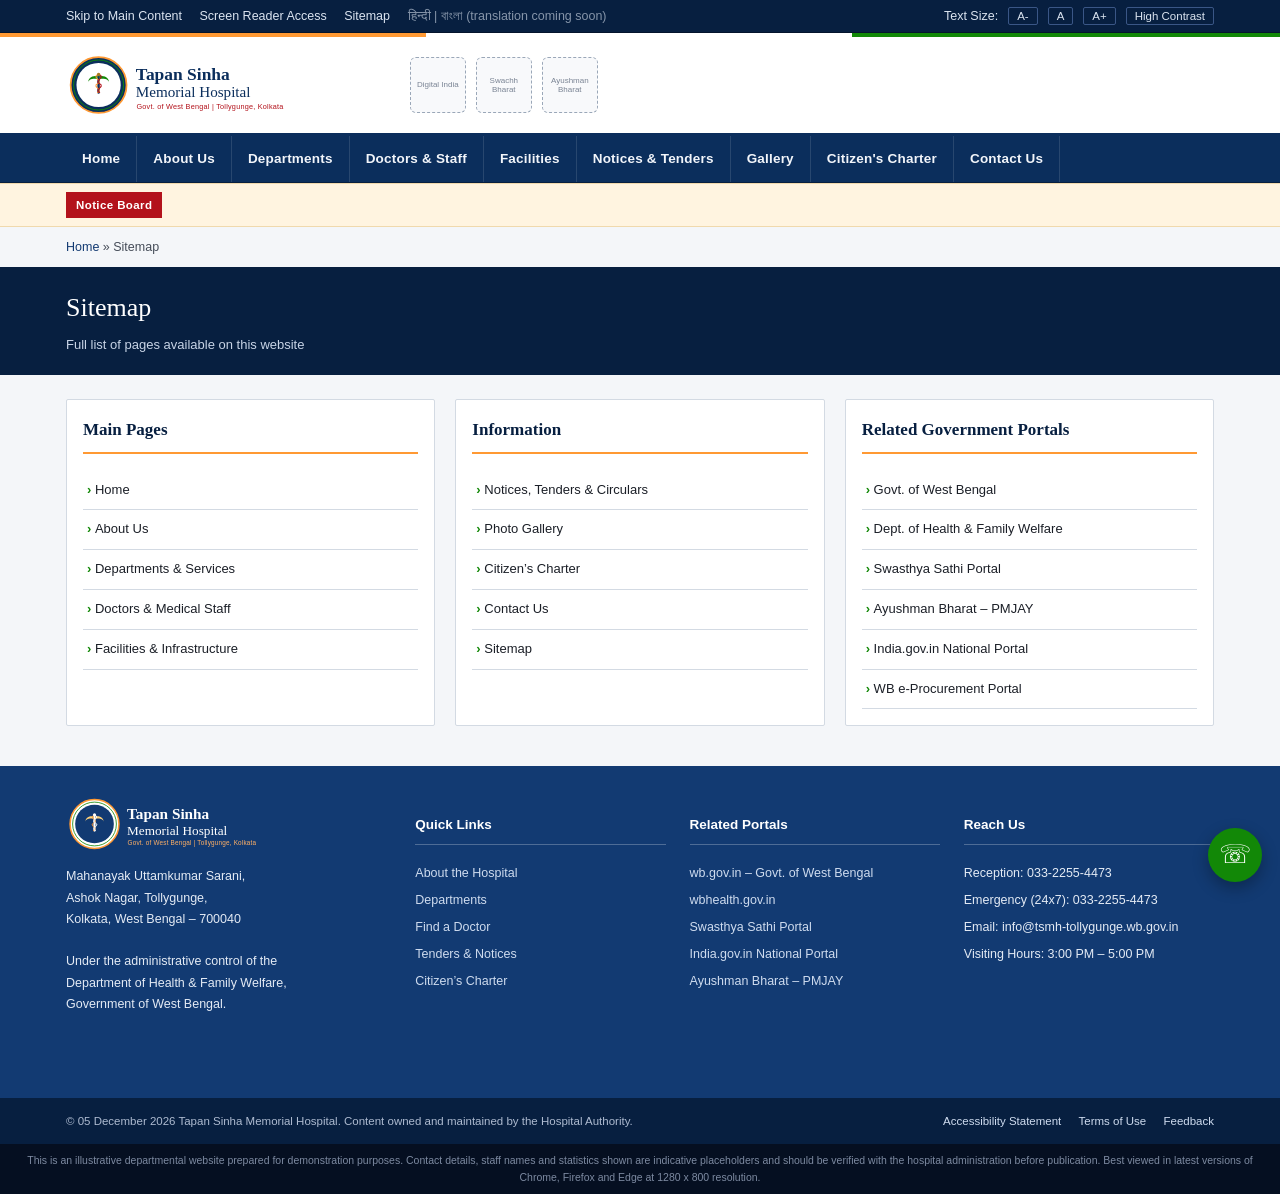
<file: sitemap.html>
<!DOCTYPE html>
<html lang="en">
<head>
<meta charset="UTF-8">
<meta name="viewport" content="width=device-width, initial-scale=1.0">
<title>Sitemap | Tapan Sinha Memorial Hospital</title>
<meta name="description" content="Full sitemap of the Tapan Sinha Memorial Hospital, Tollygunge, Kolkata official website.">
<link rel="stylesheet" href="assets/style.css">
</head>
<body>
<a class="skip-link" href="#main-content">Skip to main content</a>

<div class="top-bar">
  <div class="top-bar-inner">
    <div class="top-links">
      <a href="#main-content">Skip to Main Content</a>
      <a href="charter.html">Screen Reader Access</a>
      <a href="sitemap.html">Sitemap</a>
      <span style="opacity:.6;">हिन्दी | বাংলা (translation coming soon)</span>
    </div>
    <div class="a11y">
      <span>Text Size:</span>
      <button id="font-dec" aria-label="Decrease text size">A-</button>
      <button id="font-reset" aria-label="Reset text size">A</button>
      <button id="font-inc" aria-label="Increase text size">A+</button>
      <button id="contrast-toggle" aria-label="Toggle high contrast">High Contrast</button>
    </div>
  </div>
</div>
<div class="tricolor-strip"></div>

<header class="site-header">
  <div class="header-inner">
    <a href="index.html" class="logo-link" aria-label="Tapan Sinha Memorial Hospital - Home">
      <img src="assets/logo-horizontal.svg" alt="Tapan Sinha Memorial Hospital logo">
    </a>
    <div class="header-emblems">
      <div class="badge">Digital India</div>
      <div class="badge">Swachh Bharat</div>
      <div class="badge">Ayushman Bharat</div>
    </div>
  </div>
</header>

<nav class="main-nav" aria-label="Main navigation">
  <div class="nav-inner">
    <button class="nav-toggle" aria-label="Toggle navigation menu" aria-expanded="false">&#9776; Menu</button>
    <ul>
<li><a href="index.html">Home</a></li>
<li><a href="about.html">About Us</a></li>
<li><a href="departments.html">Departments</a></li>
<li><a href="doctors.html">Doctors &amp; Staff</a></li>
<li><a href="facilities.html">Facilities</a></li>
<li><a href="notices.html">Notices &amp; Tenders</a></li>
<li><a href="gallery.html">Gallery</a></li>
<li><a href="charter.html">Citizen's Charter</a></li>
<li><a href="contact.html">Contact Us</a></li>
    </ul>
  </div>
</nav>

<div class="notice-bar">
  <div class="notice-bar-inner">
    <span class="notice-label">Notice&nbsp;Board</span>
    <div class="marquee-wrap">
      <div class="marquee">
        <span>Online OPD registration counter open 8:00 AM &ndash; 1:00 PM, Monday to Saturday.</span>
        <span>Ayushman Bharat &ndash; Swasthya Sathi cashless treatment available at this hospital.</span>
        <span>Free ambulance service (Nishchay Yaan) available round the clock &ndash; dial 108.</span>
        <span>Citizens are advised to beware of touts claiming to arrange hospital admission for money.</span>
      </div>
    </div>
  </div>
</div>

<div class="breadcrumb"><a href="index.html">Home</a> &raquo; <span>Sitemap</span></div>
<main id="main-content">

<div class="page-title-bar">
  <h2>Sitemap</h2>
  <p>Full list of pages available on this website</p>
</div>
<div class="wrap">
  <div class="grid-3">
    <div class="panel" style="padding:16px;">
      <h3>Main Pages</h3>
      <ul class="side-list">
        <li><a href="index.html">Home</a></li>
        <li><a href="about.html">About Us</a></li>
        <li><a href="departments.html">Departments &amp; Services</a></li>
        <li><a href="doctors.html">Doctors &amp; Medical Staff</a></li>
        <li><a href="facilities.html">Facilities &amp; Infrastructure</a></li>
      </ul>
    </div>
    <div class="panel" style="padding:16px;">
      <h3>Information</h3>
      <ul class="side-list">
        <li><a href="notices.html">Notices, Tenders &amp; Circulars</a></li>
        <li><a href="gallery.html">Photo Gallery</a></li>
        <li><a href="charter.html">Citizen&rsquo;s Charter</a></li>
        <li><a href="contact.html">Contact Us</a></li>
        <li><a href="sitemap.html">Sitemap</a></li>
      </ul>
    </div>
    <div class="panel" style="padding:16px;">
      <h3>Related Government Portals</h3>
      <ul class="side-list">
        <li><a href="https://wb.gov.in/" target="_blank" rel="noopener">Govt. of West Bengal</a></li>
        <li><a href="https://www.wbhealth.gov.in/" target="_blank" rel="noopener">Dept. of Health &amp; Family Welfare</a></li>
        <li><a href="https://swasthyasathi.gov.in/" target="_blank" rel="noopener">Swasthya Sathi Portal</a></li>
        <li><a href="https://pmjay.gov.in/" target="_blank" rel="noopener">Ayushman Bharat &ndash; PMJAY</a></li>
        <li><a href="https://www.india.gov.in/" target="_blank" rel="noopener">India.gov.in National Portal</a></li>
        <li><a href="https://wbtenders.gov.in/" target="_blank" rel="noopener">WB e-Procurement Portal</a></li>
      </ul>
    </div>
  </div>
</div>

</main>
<div class="pre-footer">
  <div class="wrap">
    <div>
      <img src="assets/logo-footer.svg" alt="Tapan Sinha Memorial Hospital logo" style="height:56px;width:auto;margin-bottom:14px;">
      <p style="font-size:12.5px;line-height:1.7;">
      Mahanayak Uttamkumar Sarani,<br>Ashok Nagar, Tollygunge,<br>Kolkata, West Bengal &ndash; 700040<br><br>
      Under the administrative control of the<br>Department of Health &amp; Family Welfare,<br>Government of West Bengal.
      </p>
    </div>
    <div>
      <h4>Quick Links</h4>
      <ul>
        <li><a href="about.html">About the Hospital</a></li>
        <li><a href="departments.html">Departments</a></li>
        <li><a href="doctors.html">Find a Doctor</a></li>
        <li><a href="notices.html">Tenders &amp; Notices</a></li>
        <li><a href="charter.html">Citizen&rsquo;s Charter</a></li>
      </ul>
    </div>
    <div>
      <h4>Related Portals</h4>
      <ul>
        <li><a href="https://wb.gov.in/" target="_blank" rel="noopener">wb.gov.in &ndash; Govt. of West Bengal</a></li>
        <li><a href="https://www.wbhealth.gov.in/" target="_blank" rel="noopener">wbhealth.gov.in</a></li>
        <li><a href="https://swasthyasathi.gov.in/" target="_blank" rel="noopener">Swasthya Sathi Portal</a></li>
        <li><a href="https://www.india.gov.in/" target="_blank" rel="noopener">India.gov.in National Portal</a></li>
        <li><a href="https://pmjay.gov.in/" target="_blank" rel="noopener">Ayushman Bharat &ndash; PMJAY</a></li>
      </ul>
    </div>
    <div>
      <h4>Reach Us</h4>
      <ul>
        <li>Reception: 033-2255-4473</li>
        <li>Emergency (24x7): 033-2255-4473</li>
        <li>Email: info&#64;tsmh-tollygunge.wb.gov.in</li>
        <li>Visiting Hours: 3:00 PM &ndash; 5:00 PM</li>
      </ul>
    </div>
  </div>
</div>

<div class="site-footer">
  <div class="wrap">
    <div>&copy; <span class="js-today"></span> Tapan Sinha Memorial Hospital. Content owned and maintained by the Hospital Authority.</div>
    <div>
      <a href="charter.html">Accessibility Statement</a>
      <a href="charter.html">Terms of Use</a>
      <a href="contact.html">Feedback</a>
    </div>
  </div>
</div>
<div class="disclaimer-bar">
  This is an illustrative departmental website prepared for demonstration purposes. Contact details, staff names and statistics shown are indicative placeholders and should be verified with the hospital administration before publication. Best viewed in latest versions of Chrome, Firefox and Edge at 1280 x 800 resolution.
</div>

<a class="float-btn" href="https://wa.me/913322554473" target="_blank" rel="noopener" aria-label="Chat on WhatsApp" title="Chat on WhatsApp">&#9743;</a>

<script src="assets/script.js"></script>
</body>
</html>
</file>
<file: assets/style.css>
/* =========================================================
   Tapan Sinha Memorial Hospital — Official Website
   Govt. of West Bengal | Health & Family Welfare Department
   Stylesheet
   ========================================================= */

:root{
  --navy:#0b2e5c;
  --navy-dark:#071f40;
  --navy-mid:#123a72;
  --saffron:#ff9933;
  --india-green:#128807;
  --ashoka-blue:#000080;
  --gold:#a97a1f;
  --paper:#f4f6f9;
  --paper-alt:#eef1f6;
  --ink:#1b1f27;
  --ink-soft:#454c58;
  --line:#d3dae3;
  --red:#b3121b;
  --white:#ffffff;
  --focus:#ffcc00;
  --radius:2px;
  --serif: Georgia, 'Times New Roman', Times, serif;
  --sans: Arial, 'Segoe UI', Helvetica, sans-serif;
}

*{box-sizing:border-box;}
html{scroll-behavior:smooth;}
body{
  margin:0;
  font-family:var(--sans);
  color:var(--ink);
  background:var(--paper);
  font-size:15px;
  line-height:1.6;
}
body.high-contrast{
  --paper:#000000;
  --paper-alt:#111111;
  --ink:#ffffff;
  --ink-soft:#e6e6e6;
  --line:#555555;
  background:#000000;
}
body.high-contrast a{color:#ffe27a;}
body.high-contrast .card,
body.high-contrast .panel{background:#111111;border-color:#555;}

img{max-width:100%;display:block;}
a{color:var(--navy-mid);}
a:focus,button:focus,input:focus,select:focus,textarea:focus{
  outline:3px solid var(--focus);
  outline-offset:1px;
}

.sr-only{
  position:absolute;width:1px;height:1px;padding:0;margin:-1px;overflow:hidden;
  clip:rect(0,0,0,0);white-space:nowrap;border:0;
}
.skip-link{
  position:absolute;left:-999px;top:auto;
  background:var(--navy-dark);color:#fff;padding:10px 16px;z-index:9999;
}
.skip-link:focus{left:8px;top:8px;}

/* ---------- Top Utility Bar ---------- */
.top-bar{
  background:var(--navy-dark);
  color:#dbe4f0;
  font-size:12.5px;
  border-bottom:1px solid #04142c;
}
.top-bar-inner{
  max-width:1180px;margin:0 auto;padding:6px 16px;
  display:flex;justify-content:space-between;align-items:center;flex-wrap:wrap;gap:6px;
}
.top-bar a{color:#dbe4f0;text-decoration:none;margin-right:14px;}
.top-bar a:hover{text-decoration:underline;color:#fff;}
.top-bar .a11y{display:flex;align-items:center;gap:10px;}
.a11y button{
  background:transparent;border:1px solid #3a5686;color:#dbe4f0;
  padding:2px 8px;font-size:11.5px;cursor:pointer;border-radius:2px;
}
.a11y button:hover{background:#173763;}
.tricolor-strip{height:4px;width:100%;
  background:linear-gradient(to right, var(--saffron) 33.3%, #fff 33.3% 66.6%, var(--india-green) 66.6%);
}

/* ---------- Header ---------- */
.site-header{
  background:var(--white);
  border-bottom:3px solid var(--navy);
}
.header-inner{
  max-width:1180px;margin:0 auto;padding:16px;
  display:flex;align-items:center;gap:18px;flex-wrap:wrap;
}
.emblem{
  width:64px;height:64px;flex:0 0 auto;
  border:1px dashed #9aa7b8;border-radius:50%;
  display:flex;align-items:center;justify-content:center;
  font-size:9px;text-align:center;color:#7a8494;background:#f8f9fb;line-height:1.2;
}
.gov-id{flex:1;min-width:260px;}
.gov-id .dept{font-size:12px;color:var(--ink-soft);letter-spacing:.3px;}
.gov-id h1{
  font-family:var(--serif);
  font-size:24px;margin:2px 0 2px;color:var(--navy-dark);
}
.gov-id .sub{font-size:12.5px;color:var(--ink-soft);}
.gov-id .sub strong{color:var(--red);}
.header-emblems{display:flex;gap:10px;align-items:center;}
.header-emblems .badge{
  width:56px;height:56px;border:1px dashed #9aa7b8;border-radius:6px;
  display:flex;align-items:center;justify-content:center;font-size:8px;
  text-align:center;color:#7a8494;background:#f8f9fb;padding:2px;line-height:1.15;
}

/* ---------- Nav ---------- */
.main-nav{
  background:var(--navy);
  border-bottom:1px solid var(--navy-dark);
  position:relative;
}
.nav-inner{max-width:1180px;margin:0 auto;padding:0 16px;display:flex;align-items:center;justify-content:space-between;}
.nav-toggle{
  display:none;background:transparent;border:0;color:#fff;font-size:22px;padding:10px;cursor:pointer;
}
.main-nav ul{
  list-style:none;margin:0;padding:0;display:flex;flex-wrap:wrap;
}
.main-nav li{border-right:1px solid rgba(255,255,255,.12);}
.main-nav a{
  display:block;padding:12px 16px;color:#f2f5fa;text-decoration:none;
  font-size:13.5px;font-weight:bold;letter-spacing:.2px;
}
.main-nav a:hover,.main-nav a.active{background:var(--saffron);color:#1b1200;}
.main-nav a:focus{outline-offset:-3px;}

/* ---------- Marquee / Notice strip ---------- */
.notice-bar{
  background:#fff4e0;border-top:1px solid #f0d9ad;border-bottom:1px solid #f0d9ad;
}
.notice-bar-inner{
  max-width:1180px;margin:0 auto;padding:8px 16px;display:flex;align-items:center;gap:12px;
}
.notice-label{
  background:var(--red);color:#fff;font-size:11.5px;font-weight:bold;
  padding:4px 10px;flex:0 0 auto;letter-spacing:.4px;
}
.marquee-wrap{overflow:hidden;flex:1;white-space:nowrap;}
.marquee{display:inline-block;padding-left:100%;animation:marquee 28s linear infinite;font-size:13px;color:#6b3d00;}
.marquee span{margin-right:60px;}
@keyframes marquee{0%{transform:translateX(0);}100%{transform:translateX(-100%);}}
@media (prefers-reduced-motion:reduce){.marquee{animation:none;padding-left:0;}}

/* ---------- Breadcrumb ---------- */
.breadcrumb{
  max-width:1180px;margin:0 auto;padding:10px 16px;font-size:12.5px;color:var(--ink-soft);
}
.breadcrumb a{color:var(--navy-mid);text-decoration:none;}
.breadcrumb a:hover{text-decoration:underline;}

/* ---------- Layout ---------- */
.wrap{max-width:1180px;margin:0 auto;padding:0 16px 40px;}
.page-title-bar{background:var(--navy-dark);color:#fff;padding:20px 0;margin-bottom:24px;}
.page-title-bar h2{max-width:1180px;margin:0 auto;padding:0 16px;font-family:var(--serif);font-size:26px;font-weight:normal;}
.page-title-bar p{max-width:1180px;margin:6px auto 0;padding:0 16px;font-size:13px;color:#c8d4e6;}

.grid-2{display:grid;grid-template-columns:2.1fr 1fr;gap:24px;}
.grid-3{display:grid;grid-template-columns:repeat(3,1fr);gap:20px;}
.grid-4{display:grid;grid-template-columns:repeat(4,1fr);gap:18px;}
@media (max-width:900px){.grid-2{grid-template-columns:1fr;}.grid-3{grid-template-columns:1fr 1fr;}.grid-4{grid-template-columns:1fr 1fr;}}
@media (max-width:560px){.grid-3{grid-template-columns:1fr;}.grid-4{grid-template-columns:1fr;}}

.card{
  background:#fff;border:1px solid var(--line);border-radius:var(--radius);
  padding:18px;
}
.panel{
  background:#fff;border:1px solid var(--line);border-radius:var(--radius);
}
.panel h3, .card h3{
  font-family:var(--serif);color:var(--navy-dark);margin-top:0;font-size:17px;
  border-bottom:2px solid var(--saffron);padding-bottom:8px;
}
.section-title{
  font-family:var(--serif);color:var(--navy-dark);font-size:21px;
  border-left:5px solid var(--india-green);padding-left:12px;margin:0 0 16px;
}
.section-title small{display:block;font-family:var(--sans);font-size:12px;color:var(--ink-soft);font-weight:normal;margin-top:2px;}

/* ---------- Image placeholders ---------- */
.img-ph{
  background:repeating-linear-gradient(45deg,#e7ecf3,#e7ecf3 10px,#dde4ee 10px,#dde4ee 20px);
  border:1px dashed #9aa7b8;color:#5b6577;
  display:flex;align-items:center;justify-content:center;text-align:center;
  font-size:12px;padding:10px;border-radius:2px;min-height:160px;
}
.img-ph.tall{min-height:260px;}
.img-ph.short{min-height:110px;}
.img-ph.square{aspect-ratio:1/1;min-height:0;}
.img-ph.banner{min-height:340px;font-size:13px;}
.img-ph.wide{min-height:200px;}

/* ---------- Buttons / CTAs ---------- */
.btn{
  display:inline-block;background:var(--navy);color:#fff;text-decoration:none;
  padding:10px 18px;font-size:13.5px;font-weight:bold;border-radius:2px;border:1px solid var(--navy-dark);
}
.btn:hover{background:var(--navy-mid);}
.btn.saffron{background:var(--saffron);color:#3a2200;border-color:#c97b1e;}
.btn.saffron:hover{background:#ffab52;}
.btn.outline{background:transparent;color:var(--navy);border:1px solid var(--navy);}
.btn.outline:hover{background:var(--navy);color:#fff;}

/* ---------- Home: quick links / stats ---------- */
.quick-links{display:grid;grid-template-columns:repeat(4,1fr);gap:14px;margin:0 0 30px;}
@media (max-width:900px){.quick-links{grid-template-columns:1fr 1fr;}}
.quick-link{
  background:#fff;border:1px solid var(--line);border-top:4px solid var(--navy);
  padding:16px 14px;text-decoration:none;color:var(--ink);text-align:center;
}
.quick-link:hover{border-top-color:var(--saffron);background:var(--paper-alt);}
.quick-link .ic{font-size:26px;display:block;margin-bottom:8px;}
.quick-link .lbl{font-size:13px;font-weight:bold;color:var(--navy-dark);}

.stats-strip{
  background:var(--navy-dark);color:#fff;display:grid;grid-template-columns:repeat(4,1fr);
  margin-bottom:30px;
}
.stats-strip div{padding:22px 10px;text-align:center;border-right:1px solid rgba(255,255,255,.12);}
.stats-strip div:last-child{border-right:0;}
.stats-strip .num{font-family:var(--serif);font-size:28px;color:var(--saffron);}
.stats-strip .lbl{font-size:11.5px;color:#cdd8e8;text-transform:uppercase;letter-spacing:.5px;margin-top:4px;}
@media (max-width:700px){.stats-strip{grid-template-columns:1fr 1fr;}.stats-strip div{border-bottom:1px solid rgba(255,255,255,.12);}}

/* ---------- Tables ---------- */
table{width:100%;border-collapse:collapse;font-size:13.5px;background:#fff;}
table caption{text-align:left;font-size:12px;color:var(--ink-soft);padding:6px 0;}
th,td{border:1px solid var(--line);padding:9px 10px;text-align:left;}
th{background:var(--navy);color:#fff;font-weight:bold;font-size:12.5px;}
tr:nth-child(even) td{background:var(--paper-alt);}

/* ---------- Notice list ---------- */
.notice-list{list-style:none;margin:0;padding:0;}
.notice-list li{
  padding:11px 0;border-bottom:1px dashed var(--line);display:flex;gap:12px;align-items:baseline;
}
.notice-list li:last-child{border-bottom:0;}
.notice-list .date{
  flex:0 0 auto;background:var(--paper-alt);border:1px solid var(--line);color:var(--navy-dark);
  font-size:11px;padding:3px 7px;font-weight:bold;white-space:nowrap;
}
.notice-list a{text-decoration:none;font-size:13.5px;}
.notice-list a:hover{text-decoration:underline;}
.tag-new{background:var(--red);color:#fff;font-size:9.5px;padding:1px 5px;margin-left:6px;vertical-align:middle;}

/* ---------- Doctor / staff cards ---------- */
.doc-card{background:#fff;border:1px solid var(--line);text-align:center;padding:0 0 16px;}
.doc-card .ph{border-bottom:1px solid var(--line);}
.doc-card h4{margin:14px 0 2px;font-size:14.5px;color:var(--navy-dark);}
.doc-card .role{font-size:12px;color:var(--ink-soft);margin-bottom:6px;}
.doc-card .dept-tag{
  display:inline-block;background:var(--paper-alt);border:1px solid var(--line);
  font-size:10.5px;padding:2px 8px;color:var(--navy-mid);
}

/* ---------- Sidebar ---------- */
.side-block{margin-bottom:20px;}
.side-block h3{font-size:14.5px;}
.side-list{list-style:none;margin:0;padding:0;}
.side-list li{border-bottom:1px solid var(--line);}
.side-list a{
  display:block;padding:9px 4px;text-decoration:none;color:var(--ink);font-size:13px;
}
.side-list a:before{content:"›  ";color:var(--india-green);font-weight:bold;}
.side-list a:hover{color:var(--navy-mid);text-decoration:underline;}

.helpline{background:var(--red);color:#fff;padding:16px;text-align:center;}
.helpline .num{font-family:var(--serif);font-size:26px;display:block;margin:4px 0;}

/* ---------- Forms ---------- */
label{display:block;font-size:12.5px;font-weight:bold;margin:12px 0 4px;color:var(--navy-dark);}
input[type=text],input[type=email],input[type=tel],input[type=date],select,textarea{
  width:100%;padding:9px 10px;border:1px solid #b7c1cf;border-radius:2px;font-size:13.5px;font-family:var(--sans);background:#fff;
}
textarea{resize:vertical;}
.form-note{font-size:11.5px;color:var(--ink-soft);margin-top:4px;}

/* ---------- Footer ---------- */
.pre-footer{background:var(--navy-mid);color:#e4ebf5;padding:30px 0;}
.pre-footer .wrap{display:grid;grid-template-columns:1.3fr 1fr 1fr 1fr;gap:24px;}
@media (max-width:900px){.pre-footer .wrap{grid-template-columns:1fr 1fr;}}
@media (max-width:560px){.pre-footer .wrap{grid-template-columns:1fr;}}
.pre-footer h4{font-size:13.5px;border-bottom:1px solid rgba(255,255,255,.25);padding-bottom:8px;color:#fff;}
.pre-footer ul{list-style:none;margin:0;padding:0;}
.pre-footer li{margin-bottom:7px;font-size:12.5px;}
.pre-footer a{color:#cfdcef;text-decoration:none;}
.pre-footer a:hover{text-decoration:underline;color:#fff;}

.site-footer{background:var(--navy-dark);color:#aebbd0;font-size:11.5px;padding:14px 0;}
.site-footer .wrap{display:flex;justify-content:space-between;flex-wrap:wrap;gap:8px;padding-bottom:0;}
.site-footer a{color:#cfdcef;text-decoration:none;margin-left:14px;}
.site-footer a:hover{text-decoration:underline;}

.disclaimer-bar{background:#050f21;color:#7d8aa1;font-size:10.5px;text-align:center;padding:8px 16px;}

/* ---------- Misc content ---------- */
.last-updated{font-size:11px;color:var(--ink-soft);text-align:right;margin-top:-10px;margin-bottom:16px;}
.hr-line{border:0;border-top:1px solid var(--line);margin:24px 0;}
.badge-row{display:flex;gap:10px;flex-wrap:wrap;margin:16px 0;}
.info-strip{background:#eef6ec;border:1px solid #cfe6c9;padding:10px 14px;font-size:12.5px;color:#1c5c14;}
.warn-strip{background:#fdeeee;border:1px solid #f0c3c3;padding:10px 14px;font-size:12.5px;color:var(--red);}

@media (max-width:800px){
  .grid-2{grid-template-columns:1fr;}
  .nav-toggle{display:block;}
  .main-nav ul{display:none;flex-direction:column;width:100%;}
  .main-nav ul.open{display:flex;}
  .main-nav li{border-right:0;border-bottom:1px solid rgba(255,255,255,.12);}
  .nav-inner{flex-wrap:wrap;}
}

/* =========================================================
   Modern hospital-template layer (hero, features, doctors,
   department photo cards, testimonials, floating WhatsApp)
   ========================================================= */

.logo-link{display:block;flex:0 0 auto;}
.logo-link img{height:64px;width:auto;display:block;}
@media (max-width:560px){.logo-link img{height:52px;}}

/* ---------- Hero ---------- */
.hero{
  position:relative;overflow:hidden;color:#fff;min-height:440px;
  display:flex;align-items:center;
  background:linear-gradient(120deg,var(--navy-dark) 0%,var(--navy) 55%,var(--navy-mid) 100%);
}
.hero-slide-img{
  position:absolute;inset:0;width:100%;height:100%;object-fit:cover;opacity:0;
  transition:opacity 1.4s ease-in-out;
}
.hero-slide-img.active{opacity:.32;}
.hero::after{
  content:"";position:absolute;inset:0;
  background:linear-gradient(100deg,rgba(7,31,64,.94) 0%,rgba(7,31,64,.75) 45%,rgba(11,46,92,.35) 100%);
}
.hero-inner{position:relative;z-index:2;max-width:1180px;margin:0 auto;padding:60px 16px;width:100%;}
.hero-eyebrow{
  display:inline-block;background:var(--saffron);color:#3a2200;font-weight:bold;font-size:12px;
  letter-spacing:.6px;padding:5px 12px;margin-bottom:16px;
}
.hero h2{
  font-family:var(--serif);font-size:38px;line-height:1.2;max-width:640px;margin:0 0 14px;
}
.hero p{font-size:14.5px;max-width:560px;color:#dbe6f5;margin:0 0 24px;}
@media (max-width:700px){.hero h2{font-size:27px;} .hero{min-height:360px;}}

/* ---------- Feature strip (icon cards under hero) ---------- */
.feature-strip{
  max-width:1180px;margin:-46px auto 34px;padding:0 16px;position:relative;z-index:3;
  display:grid;grid-template-columns:repeat(3,1fr);gap:16px;
}
.feature-card{
  background:#fff;border-top:4px solid var(--saffron);box-shadow:0 6px 18px rgba(11,46,92,.12);
  padding:20px 18px;
}
.feature-card .fic{font-size:26px;margin-bottom:8px;display:block;}
.feature-card h4{margin:0 0 6px;font-size:14.5px;color:var(--navy-dark);}
.feature-card p{margin:0;font-size:12px;color:var(--ink-soft);}
@media (max-width:800px){.feature-strip{grid-template-columns:1fr;margin-top:-30px;}}

/* ---------- Photo-backed section cards (departments/about) ---------- */
.photo-card{background:#fff;border:1px solid var(--line);overflow:hidden;}
.photo-card img{width:100%;height:150px;object-fit:cover;display:block;}
.photo-card .pc-body{padding:14px;}
.photo-card h4{margin:0 0 6px;font-size:14.5px;color:var(--navy-dark);}
.photo-card p{margin:0 0 10px;font-size:12px;color:var(--ink-soft);min-height:44px;}

/* ---------- Doctor cards with real photos ---------- */
.doc-card img.doc-photo{width:100%;height:190px;object-fit:cover;display:block;}

/* ---------- Testimonials ---------- */
.testimonial-card{
  background:#fff;border:1px solid var(--line);border-left:4px solid var(--india-green);
  padding:18px;font-size:13px;color:var(--ink-soft);
}
.testimonial-card .who{display:flex;align-items:center;gap:10px;margin-top:12px;}
.testimonial-card .who img{width:42px;height:42px;border-radius:50%;object-fit:cover;}
.testimonial-card .who strong{display:block;font-size:12.5px;color:var(--navy-dark);}
.testimonial-card .who span{font-size:11px;color:var(--ink-soft);}
.testimonial-card .stars{color:var(--saffron);font-size:13px;letter-spacing:1px;}

/* ---------- CTA banner ---------- */
.cta-banner{
  background:linear-gradient(120deg,var(--navy-dark),var(--navy-mid));color:#fff;
  padding:34px 0;text-align:center;margin:40px 0;
}
.cta-banner h3{font-family:var(--serif);font-size:24px;margin:0 0 8px;}
.cta-banner p{font-size:13px;color:#cfdcef;margin:0 0 18px;}

/* ---------- Gallery with real photos ---------- */
.gallery-grid{display:grid;grid-template-columns:repeat(4,1fr);gap:14px;}
.gallery-grid img{width:100%;height:150px;object-fit:cover;display:block;border:1px solid var(--line);}
@media (max-width:900px){.gallery-grid{grid-template-columns:1fr 1fr;}}

/* ---------- Floating WhatsApp / quick-contact ---------- */
.float-btn{
  position:fixed;right:18px;bottom:18px;z-index:999;
  background:#128807;color:#fff;width:54px;height:54px;border-radius:50%;
  display:flex;align-items:center;justify-content:center;font-size:26px;
  box-shadow:0 6px 16px rgba(0,0,0,.3);text-decoration:none;
}
.float-btn:hover{background:#0e6d05;}

/* ---------- About image block ---------- */
.about-photo{width:100%;height:100%;min-height:260px;object-fit:cover;border:1px solid var(--line);}

/* ---------- Sub-page banner (photo header for inner pages) ---------- */
.page-photo-banner{
  position:relative;min-height:190px;display:flex;align-items:center;color:#fff;
  background:linear-gradient(120deg,var(--navy-dark),var(--navy-mid));overflow:hidden;
}
.page-photo-banner img{position:absolute;inset:0;width:100%;height:100%;object-fit:cover;opacity:.28;}
.page-photo-banner::after{content:"";position:absolute;inset:0;background:linear-gradient(100deg,rgba(7,31,64,.92),rgba(11,46,92,.55));}
.page-photo-banner .inner{position:relative;z-index:2;max-width:1180px;margin:0 auto;padding:0 16px;}
.page-photo-banner h2{font-family:var(--serif);font-size:28px;margin:0 0 6px;font-weight:normal;}
.page-photo-banner p{font-size:13px;color:#cfdcef;margin:0;}
</file>
